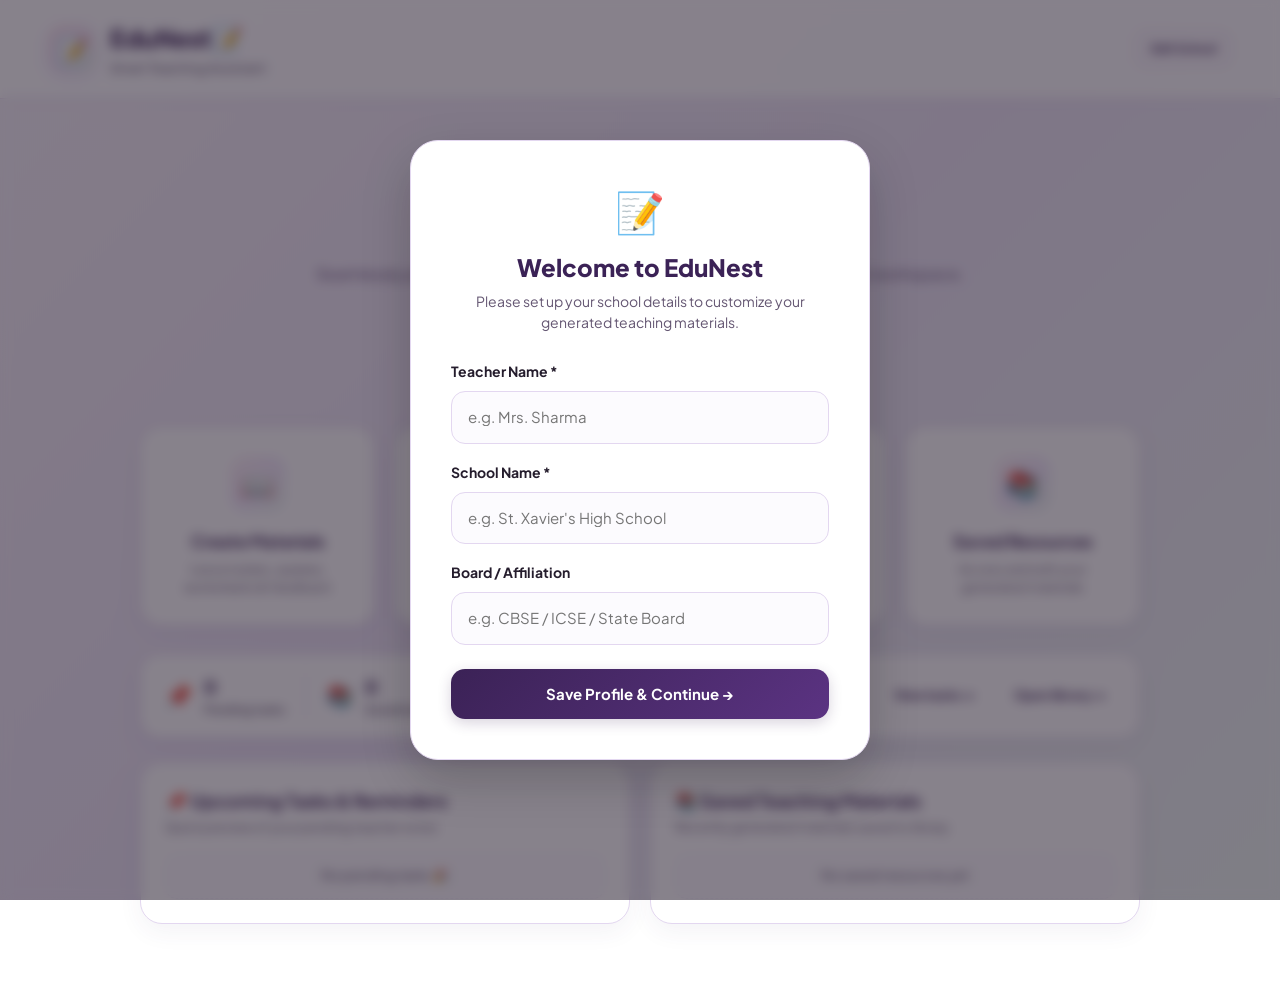
<file: index.html>
<!DOCTYPE html>
<html lang="en">
<head>
<meta charset="UTF-8">
<meta name="viewport" content="width=device-width, initial-scale=1.0">
<title>EduNest📝 — Smart Teaching Assistant</title>
<!-- Aesthetic Font import: Plus Jakarta Sans -->
<link rel="preconnect" href="https://fonts.googleapis.com">
<link rel="preconnect" href="https://fonts.gstatic.com" crossorigin>
<link href="https://fonts.googleapis.com/css2?family=Plus+Jakarta+Sans:wght@400;500;600;700;800&display=swap" rel="stylesheet">

<style>
*{box-sizing:border-box;margin:0;padding:0}
:root {
  --bg-gradient: linear-gradient(135deg, #f8f3fa 0%, #ede5f7 50%, #eef6f2 100%);
  --primary: #3b2256;
  --primary-hover: #2a1640;
  --accent-purple: #8A2BE2;
  --accent-pink: #e85382;
  --accent-green: #278551;
  --text-main: #251d2d;
  --text-muted: #645672;
  --card-bg: #ffffff;
  --border-color: #e3d7f0;
  --card-shadow: 0 8px 24px rgba(74, 46, 104, 0.06);
}

body {
  font-family: 'Plus Jakarta Sans', -apple-system, BlinkMacSystemFont, "Segoe UI", Roboto, Arial, sans-serif;
  background: var(--bg-gradient);
  background-attachment: fixed;
  color: var(--text-main);
  min-height: 100vh;
  font-size: 16px;
  line-height: 1.5;
}

button, input, select, textarea { font: inherit; }
button { cursor: pointer; }

header {
  background: rgba(255, 255, 255, 0.88);
  backdrop-filter: blur(12px);
  border-bottom: 1px solid var(--border-color);
  padding: 20px 48px;
  display: flex;
  align-items: center;
  justify-content: space-between;
  box-shadow: 0 2px 12px rgba(59, 34, 86, 0.03);
}

.brand { display: flex; align-items: center; gap: 14px; }
.brand-icon {
  width: 48px;
  height: 48px;
  border-radius: 16px;
  background: linear-gradient(135deg, #fce4ec, #f3e5f5, #e8f5e9);
  display: flex;
  align-items: center;
  justify-content: center;
  font-size: 26px;
  box-shadow: 0 4px 12px rgba(138, 43, 226, 0.12);
}
.brand-name { 
  font-size: 25px; 
  font-weight: 800; 
  color: var(--primary); 
  letter-spacing: -0.5px;
  display: flex;
  align-items: center;
  gap: 6px;
}
.brand-subtitle { font-size: 13px; color: var(--text-muted); margin-top: 1px; font-weight: 500; }

main { width: min(1120px, calc(100% - 48px)); margin: 0 auto; padding: 48px 0 80px; }

#dashboard { display: block; }
.hero { text-align: center; max-width: 780px; margin: 0 auto 40px; }
.hero h1 { font-size: clamp(36px, 5.5vw, 52px); line-height: 1.15; color: var(--primary); margin-bottom: 14px; font-weight: 800; letter-spacing: -1.2px; }
.hero .subtitle { font-size: 21px; color: var(--text-muted); margin-bottom: 10px; font-weight: 600; }
.hero .tagline { font-size: 16px; color: #766388; font-weight: 500; }
.greeting { text-align: center; margin-bottom: 32px; }
.greeting h2 { font-size: 26px; color: var(--primary); font-weight: 750; }
.greeting p { margin-top: 6px; color: var(--text-muted); font-size: 15px; }

/* Tools & Dashboard Cards */
.tools-grid { display: grid; grid-template-columns: repeat(4, 1fr); gap: 20px; }
.tool-card {
  border: 1px solid var(--border-color);
  background: var(--card-bg);
  border-radius: 22px;
  padding: 28px 20px;
  min-height: 175px;
  display: flex;
  flex-direction: column;
  align-items: center;
  justify-content: center;
  text-align: center;
  transition: all .25s ease;
  box-shadow: var(--card-shadow);
}
.tool-card:hover {
  transform: translateY(-4px);
  border-color: #cbb2df;
  box-shadow: 0 14px 30px rgba(74, 46, 104, 0.1);
}
.tool-icon {
  width: 58px;
  height: 58px;
  border-radius: 18px;
  background: linear-gradient(135deg, #fdf0f5, #f3e9fc, #edf7f2);
  display: flex;
  align-items: center;
  justify-content: center;
  font-size: 28px;
  margin-bottom: 16px;
  box-shadow: inset 0 0 0 1px rgba(255,255,255,0.8);
}
.tool-card h3 { font-size: 17px; color: var(--primary); font-weight: 700; }
.tool-card p { color: var(--text-muted); font-size: 13px; margin-top: 6px; line-height: 1.4; }

/* Visible Dashboard Overview Panels */
.dashboard-grid { display: grid; grid-template-columns: repeat(4, 1fr); gap: 20px; max-width: 1000px; margin: 0 auto; }
.dashboard-glance {
  max-width: 1000px;
  margin: 28px auto 0;
  background: var(--card-bg);
  border: 1px solid var(--border-color);
  border-radius: 20px;
  padding: 18px 24px;
  display: flex;
  align-items: center;
  gap: 20px;
  box-shadow: var(--card-shadow);
}
.glance-item { display: flex; align-items: center; gap: 12px; padding-right: 20px; border-right: 1px solid var(--border-color); }
.glance-item > span { font-size: 22px; }
.glance-item strong { display: block; font-size: 18px; color: var(--primary); font-weight: 800; }
.glance-item small { display: block; color: var(--text-muted); font-size: 12px; font-weight: 600; margin-top: 1px; }
.glance-link { border: 0; background: transparent; color: var(--primary); font-size: 13px; font-weight: 700; padding: 8px 10px; margin-left: auto; transition: opacity 0.2s; }
.glance-link:hover { opacity: 0.8; }
.glance-link + .glance-link { margin-left: 0; }

.dashboard-panels { display: grid; grid-template-columns: 1fr 1fr; gap: 20px; margin-top: 24px; max-width: 1000px; margin-left: auto; margin-right: auto; }
.dashboard-panel { background: var(--card-bg); border: 1px solid var(--border-color); border-radius: 22px; padding: 24px; box-shadow: var(--card-shadow); }
.dashboard-panel h3 { font-size: 18px; color: var(--primary); font-weight: 700; display: flex; align-items: center; gap: 8px; }
.dashboard-panel p { font-size: 13px; color: var(--text-muted); margin-top: 4px; }
.dashboard-task-list { margin-top: 16px; display: grid; gap: 10px; }
.dashboard-task { display: flex; align-items: center; gap: 12px; padding: 12px 14px; background: #faf7fc; border: 1px solid #f0e6f8; border-radius: 12px; color: var(--text-main); font-size: 13px; font-weight: 500; }
.dashboard-task .dot { width: 8px; height: 8px; border-radius: 50%; background: var(--accent-pink); flex-shrink: 0; }
.dashboard-task.empty { justify-content: center; color: var(--text-muted); background: #fcfbfe; border-style: dashed; }

.section { display: none; }
.section.active { display: block; }
.section-header { display: flex; align-items: center; gap: 18px; margin-bottom: 32px; }
.back-button { border: 1px solid var(--border-color); background: #fff; color: var(--text-muted); padding: 10px 18px; border-radius: 12px; font-weight: 600; font-size: 14px; transition: .2s; }
.back-button:hover { background: #f6edf9; color: var(--primary); }
.section-title h2 { color: var(--primary); font-size: 30px; font-weight: 800; }
.section-title p { color: var(--text-muted); font-size: 15px; margin-top: 4px; }

/* Forms & UI Cards */
.form-card, .result-card, .placeholder-card {
  background: var(--card-bg);
  border: 1px solid var(--border-color);
  border-radius: 24px;
  box-shadow: var(--card-shadow);
}
.form-card { padding: 36px; max-width: 900px; margin: 0 auto; }
.form-grid { display: grid; grid-template-columns: repeat(2, 1fr); gap: 24px; }
.form-group { display: flex; flex-direction: column; }
.form-group.full-width { grid-column: 1/-1; }
label { font-size: 14px; font-weight: 700; color: var(--text-main); margin-bottom: 9px; }
input, select, textarea {
  width: 100%;
  border: 1px solid var(--border-color);
  border-radius: 14px;
  padding: 14px 16px;
  background: #fcfbfe;
  color: var(--text-main);
  font-size: 15px;
  outline: none;
  transition: .2s;
}
textarea { min-height: 140px; resize: vertical; }
input:focus, select:focus, textarea:focus {
  border-color: var(--accent-purple);
  box-shadow: 0 0 0 3px rgba(138, 43, 226, 0.14);
  background: #fff;
}
.submit-row { margin-top: 32px; display: flex; justify-content: flex-end; }
.primary-button {
  border: none;
  border-radius: 14px;
  background: linear-gradient(135deg, var(--primary), #5b3382);
  color: #fff;
  padding: 14px 26px;
  font-size: 15px;
  font-weight: 700;
  transition: .2s;
  box-shadow: 0 4px 14px rgba(59, 34, 86, 0.2);
}
.primary-button:hover { background: linear-gradient(135deg, var(--primary-hover), #472667); transform: translateY(-1px); }
.primary-button:disabled { opacity: .65; cursor: not-allowed; transform: none; }
.secondary-button { border: 1px solid var(--border-color); background: #fff; color: var(--text-muted); padding: 12px 20px; border-radius: 12px; font-weight: 650; font-size: 14px; }
.secondary-button:hover { background: #f8f4fb; }

/* Loading & Results */
.loading { display: none; text-align: center; padding: 50px 20px; }
.loading.active { display: block; }
.spinner {
  width: 46px;
  height: 46px;
  border: 4px solid #f0e6f5;
  border-top-color: var(--accent-purple);
  border-radius: 50%;
  animation: spin .8s linear infinite;
  margin: 0 auto 18px;
}
@keyframes spin { to { transform: rotate(360deg); } }
.loading p { color: var(--text-muted); font-size: 15px; font-weight: 500; }

.result-container { display: none; max-width: 900px; margin: 32px auto 0; }
.result-container.active { display: block; }
.result-card { overflow: hidden; }
.result-header { padding: 22px 28px; border-bottom: 1px solid var(--border-color); display: flex; align-items: center; justify-content: space-between; gap: 15px; background: #faf7fc; }
.result-header h3 { font-size: 19px; color: var(--primary); font-weight: 800; }
.saved-message { display: none; font-size: 14px; color: var(--accent-green); font-weight: 700; }
.saved-message.show { display: inline; }
.result-content { padding: 32px; line-height: 1.75; color: var(--text-main); font-size: 15px; }
.result-content h1, .result-content h2, .result-content h3 { color: var(--primary); margin-top: 26px; margin-bottom: 12px; font-weight: 800; }
.result-content h1:first-child, .result-content h2:first-child, .result-content h3:first-child { margin-top: 0; }
.result-content h2 { font-size: 23px; }
.result-content h3 { font-size: 19px; }
.result-content p { margin-bottom: 14px; }
.result-content ul, .result-content ol { margin: 10px 0 20px 26px; }
.result-content li { margin-bottom: 7px; }
.result-content strong { color: var(--primary); }
.result-content blockquote { border-left: 4px solid #d1b3e0; padding-left: 18px; color: var(--text-muted); margin: 18px 0; font-style: italic; }
.result-actions { padding: 20px 28px; border-top: 1px solid var(--border-color); display: flex; justify-content: flex-end; gap: 12px; background: #faf7fc; }
.save-button { border: none; background: #f1e6fa; color: var(--primary); padding: 12px 22px; border-radius: 12px; font-weight: 700; font-size: 14px; }
.save-button:hover { background: #e3d2f5; }

.error-message { display: none; max-width: 900px; margin: 25px auto; padding: 16px 20px; background: #fff0f3; border: 1px solid #f8c2cb; border-radius: 14px; color: #b82e4f; font-size: 15px; }
.error-message.show { display: block; }

/* Student Table & Risk Analysis */
.students-card { max-width: 1000px; margin: 0 auto; background: var(--card-bg); border: 1px solid var(--border-color); border-radius: 24px; box-shadow: var(--card-shadow); overflow: hidden; }
.students-card-header { padding: 24px 28px; border-bottom: 1px solid var(--border-color); background: #faf7fc; }
.students-card-header h3 { color: var(--primary); font-size: 20px; font-weight: 800; }
.students-card-header p { color: var(--text-muted); font-size: 14px; margin-top: 4px; }
.student-row { padding: 20px 28px; border-bottom: 1px solid #f3edf8; display: flex; align-items: center; justify-content: space-between; gap: 20px; }
.student-row:last-child { border-bottom: none; }
.student-name { font-size: 17px; font-weight: 750; color: var(--primary); display: flex; align-items: center; gap: 10px; flex-wrap: wrap; }
.student-meta { font-size: 13px; color: var(--text-muted); margin-top: 4px; }
.student-actions { display: flex; align-items: center; gap: 12px; flex-shrink: 0; }
.risk-button { border: none; background: #f3eef8; color: var(--primary); padding: 10px 16px; border-radius: 99px; font-size: 14px; font-weight: 700; }
.risk-badge { display: none; padding: 6px 12px; border-radius: 999px; font-size: 13px; font-weight: 700; }
.risk-badge.show { display: inline-flex; }
.risk-badge.at-risk { background: #ffebee; color: #c62828; }
.risk-badge.not-risk { background: #e8f5e9; color: #2e7d32; }

/* Saved Resources & Library */
.saved-library { max-width: 1000px; margin: 0 auto; }
.library-toolbar { display: flex; gap: 14px; align-items: center; justify-content: space-between; flex-wrap: wrap; margin-bottom: 22px; }
.library-search { max-width: 340px; }
.library-list { display: grid; gap: 16px; }
.library-card { background: var(--card-bg); border: 1px solid var(--border-color); border-radius: 20px; padding: 20px 24px; box-shadow: var(--card-shadow); }
.library-card-top { display: flex; justify-content: space-between; align-items: flex-start; gap: 14px; }
.library-title { font-weight: 800; color: var(--primary); font-size: 17px; }
.library-type { font-size: 12px; font-weight: 700; padding: 6px 12px; border-radius: 999px; background: #f3eef8; color: var(--primary); white-space: nowrap; }
.library-meta { font-size: 13px; color: var(--text-muted); margin-top: 6px; }
.library-preview { margin-top: 12px; color: var(--text-main); font-size: 14px; line-height: 1.6; white-space: pre-wrap; display: -webkit-box; line-clamp: 3; -webkit-line-clamp: 3; -webkit-box-orient: vertical; overflow: hidden; }
.library-actions { display: flex; gap: 10px; flex-wrap: wrap; margin-top: 16px; }
.library-empty { background: var(--card-bg); border: 1px dashed var(--border-color); border-radius: 20px; padding: 42px 24px; text-align: center; color: var(--text-muted); font-size: 15px; }

/* Teacher Notes */
.notes-toolbar { max-width: 1000px; margin: 0 auto 22px; display: flex; align-items: center; justify-content: space-between; gap: 14px; flex-wrap: wrap; }
.notes-summary { display: flex; gap: 12px; flex-wrap: wrap; }
.note-stat { background: var(--card-bg); border: 1px solid var(--border-color); border-radius: 14px; padding: 10px 16px; color: var(--text-muted); font-size: 13px; font-weight: 600; }
.note-stat strong { color: var(--primary); font-size: 17px; font-weight: 800; margin-right: 5px; }
.notes-search { max-width: 300px; }
.notes-list { max-width: 1000px; margin: 0 auto; display: grid; gap: 14px; }
.note-card { background: var(--card-bg); border: 1px solid var(--border-color); border-radius: 18px; padding: 20px 24px; box-shadow: var(--card-shadow); }
.note-card-top { display: flex; align-items: flex-start; justify-content: space-between; gap: 15px; }
.note-card-title { font-size: 17px; font-weight: 750; color: var(--primary); }
.note-type { display: inline-flex; align-items: center; border-radius: 999px; padding: 5px 12px; font-size: 12px; font-weight: 700; background: #f3eef8; color: var(--primary); }

/* Modal & School Setup */
.modal-overlay { position: fixed; inset: 0; background: rgba(37, 29, 45, 0.55); backdrop-filter: blur(6px); z-index: 1000; display: flex; align-items: center; justify-content: center; padding: 20px; }
.modal-card { background: #fff; border-radius: 28px; padding: 40px; width: 100%; max-width: 460px; box-shadow: 0 20px 50px rgba(0,0,0,0.2); border: 1px solid var(--border-color); }
.modal-header { text-align: center; margin-bottom: 28px; }
.modal-header .icon { font-size: 40px; margin-bottom: 8px; }
.modal-header h2 { font-size: 24px; color: var(--primary); font-weight: 800; }
.modal-header p { font-size: 14px; color: var(--text-muted); margin-top: 6px; }
.user-badge { display: flex; align-items: center; gap: 14px; text-align: right; }
.user-badge-school { font-size: 14px; font-weight: 800; color: var(--primary); }
.user-badge-teacher { font-size: 12px; color: var(--text-muted); font-weight: 600; }
.edit-details-btn { border: 1px solid var(--border-color); background: #faf7fc; color: var(--primary); font-size: 12px; font-weight: 700; padding: 8px 14px; border-radius: 10px; transition: .2s; }
.edit-details-btn:hover { background: #f1e6fa; }

/* Printable School Header */
.printable-school-header { display: none; text-align: center; padding-bottom: 20px; margin-bottom: 24px; border-bottom: 2px solid var(--primary); }
.printable-school-header h1 { font-size: 26px; text-transform: uppercase; color: var(--primary); font-weight: 800; letter-spacing: 1px; }
.printable-school-header p { font-size: 13px; text-transform: uppercase; color: var(--text-muted); font-weight: 600; margin-top: 3px; }
.printable-school-header .paper-type-title { font-size: 17px; font-weight: 700; color: var(--text-main); margin-top: 12px; text-decoration: underline; }

.create-grid { display: grid; grid-template-columns: repeat(3, 1fr); gap: 20px; max-width: 1000px; margin: 0 auto; }
.create-card { min-height: 180px; }

@media print {
  body * { visibility: hidden; }
  .result-container.active, .result-container.active * { visibility: visible; }
  .result-container.active { position: absolute; left: 0; top: 0; width: 100%; max-width: none; margin: 0; padding: 0; }
  .result-actions, .edit-note, .result-header, .edit-button, .save-button { display: none!important; }
  .printable-school-header { display: block!important; }
}

@media(max-width:900px){
  .tools-grid, .dashboard-grid { grid-template-columns: repeat(2, 1fr); }
  .create-grid { grid-template-columns: repeat(2, 1fr); }
  .dashboard-panels { grid-template-columns: 1fr; }
}
@media(max-width:600px){
  header { padding: 16px 20px; }
  main { width: min(100% - 30px, 1100px); padding-top: 32px; }
  .tools-grid, .dashboard-grid { grid-template-columns: 1fr; }
  .create-grid { grid-template-columns: 1fr; }
  .form-grid { grid-template-columns: 1fr; }
  .form-card { padding: 24px; }
  .dashboard-glance { display: grid; grid-template-columns: 1fr 1fr; gap: 12px; }
  .glance-item { border-right: 0; padding-right: 0; }
  .glance-link { margin-left: 0; text-align: left; padding-left: 0; }
}
.result-toolbar { display:flex; flex-wrap:wrap; gap:10px; padding:16px 20px; border-bottom:1px solid var(--border-color); background:#faf7fc; }
.edit-container { padding:16px 20px; border-bottom:1px solid var(--border-color); }
.edit-container textarea { width:100%; min-height:260px; border:1px solid var(--border-color); border-radius:12px; padding:14px; font-family:monospace; resize:vertical; }
.edit-actions { display:flex; justify-content:flex-end; gap:10px; margin-top:10px; }
.student-upload-row { display:flex; align-items:center; gap:12px; flex-wrap:wrap; margin:16px 0 8px; }
.file-button { display:inline-flex; align-items:center; gap:8px; }
.muted-message { color:var(--text-muted); font-size:13px; margin:8px 0 14px; }
.clickable-resource { cursor:pointer; transition:.2s; }.clickable-resource:hover { border-color:#cbb2df; box-shadow:0 10px 24px rgba(74,46,104,.12); }
.dashboard-resource-preview { width:100%; border:1px solid var(--border-color); border-radius:12px; background:#fff; color:var(--primary); padding:11px 13px; margin:6px 0; text-align:left; cursor:pointer; }.dashboard-resource-preview strong,.dashboard-resource-preview small{display:block}.dashboard-resource-preview small{color:var(--text-muted);font-size:11px;margin-top:3px}
.resource-modal-heading { padding-right:30px; border-bottom:1px solid var(--border-color); padding-bottom:16px; margin-bottom:10px; }.resource-modal-heading h2{color:var(--primary);margin:6px 0}.resource-modal-heading p{color:var(--text-muted);font-size:13px}.resource-type{color:var(--accent-green);font-size:11px;font-weight:800;text-transform:uppercase;letter-spacing:.08em}.resource-modal-content{max-height:60vh;overflow:auto;padding:12px 0}
.close-button { position:absolute; top:12px; right:16px; border:0; background:transparent; color:var(--text-muted); font-size:28px; line-height:1; cursor:pointer; }
@media print { body * { visibility:hidden; } #printable-resource, #printable-resource * { visibility:visible; } #printable-resource { position:absolute; inset:0; padding:36px; background:#fff; color:#251d2d; } }
</style>
</head>
<body>

<!-- Login / School Setup Modal -->
<div id="loginModal" class="modal-overlay" style="display:none;">
  <div class="modal-card">
    <div class="modal-header">
      <div class="icon">📝</div>
      <h2>Welcome to EduNest</h2>
      <p>Please set up your school details to customize your generated teaching materials.</p>
    </div>
    <form id="loginForm">
      <div class="form-group" style="margin-bottom:18px">
        <label for="inputTeacherName">Teacher Name *</label>
        <input id="inputTeacherName" type="text" placeholder="e.g. Mrs. Sharma" required>
      </div>
      <div class="form-group" style="margin-bottom:18px">
        <label for="inputSchoolName">School Name *</label>
        <input id="inputSchoolName" type="text" placeholder="e.g. St. Xavier's High School" required>
      </div>
      <div class="form-group" style="margin-bottom:24px">
        <label for="inputSchoolBoard">Board / Affiliation</label>
        <input id="inputSchoolBoard" type="text" placeholder="e.g. CBSE / ICSE / State Board">
      </div>
      <button type="submit" class="primary-button" style="width:100%;padding:14px">Save Profile &amp; Continue →</button>
    </form>
  </div>
</div>

<div class="app">
<header>
  <div class="brand">
    <div class="brand-icon">📝</div>
    <div>
      <div class="brand-name">EduNest📝</div>
      <div class="brand-subtitle">Smart Teaching Assistant</div>
    </div>
  </div>
  <div class="user-badge">
    <div class="user-badge-info">
      <span id="badgeSchoolName" class="user-badge-school"></span>
      <span id="badgeTeacherName" class="user-badge-teacher"></span>
    </div>
    <button class="edit-details-btn" onclick="openLoginModal()">Edit School</button>
  </div>
</header>

<main>
<section id="dashboard">
  <div class="hero">
    <h1>EduNest📝</h1>
    <p class="subtitle">Smart Teaching Partner</p>
    <p class="tagline">Seamlessly plan, test, and track your classroom workflow in one beautiful workspace.</p>
  </div>
  <div class="greeting">
    <h2 id="greetingHeader">Good morning, Teacher! </h2>
    <p>Select a workspace module or tool to begin.</p>
  </div>

  <div class="dashboard-grid">
    <button class="tool-card" onclick="showSection('create-materials')"><div class="tool-icon">📖</div><h3>Create Materials</h3><p>Lesson plans, quizzes, worksheets & feedback</p></button>
    <button class="tool-card" onclick="showSection('analyze')"><div class="tool-icon">📊</div><h3>Analyze Students</h3><p>Identify learning trends and academic risk</p></button>
    <button class="tool-card" onclick="showSection('teacher-notes')"><div class="tool-icon">📌</div><h3>Teacher Notes</h3><p>Manage to-dos, tasks, and schedule notes</p></button>
    <button class="tool-card" onclick="showSection('saved-resources')"><div class="tool-icon">📚</div><h3>Saved Resources</h3><p>Access and edit your generated materials</p></button>
  </div>

  <div class="dashboard-glance">
    <div class="glance-item"><span>📌</span><div><strong id="dashboardPendingCount">0</strong><small>Pending tasks</small></div></div>
    <div class="glance-item"><span>📚</span><div><strong id="dashboardSavedCount">0</strong><small>Saved resources</small></div></div>
    <button class="glance-link" onclick="showSection('teacher-notes')">View tasks →</button>
    <button class="glance-link" onclick="showSection('saved-resources')">Open library →</button>
  </div>

  <!-- Visible Dashboards Overview -->
  <div class="dashboard-panels">
    <div class="dashboard-panel">
      <h3>📌 Upcoming Tasks &amp; Reminders</h3>
      <p>Quick preview of your pending teacher notes</p>
      <div id="dashboardTasks" class="dashboard-task-list"></div>
    </div>
    <div class="dashboard-panel">
      <h3>📚 Saved Teaching Materials</h3>
      <p>Recently generated materials saved to library</p>
      <div id="dashboardSavedResources" class="dashboard-task-list"></div>
    </div>
  </div>
</section>

<section id="create-materials" class="section">
  <div class="section-header">
    <button class="back-button" onclick="backToDashboard()">← Back</button>
    <div class="section-title"><h2>📖 Create Materials</h2><p>Choose a teaching resource to generate with EduNest📝.</p></div>
  </div>
  <div class="create-grid">
    <button class="tool-card create-card" onclick="showSection('lesson-plan')"><div class="tool-icon">📝</div><h3>Lesson Plan</h3><p>Build a structured classroom lesson</p></button>
    <button class="tool-card create-card" onclick="showSection('quiz')"><div class="tool-icon">❓</div><h3>Quiz</h3><p>Create questions & answer keys</p></button>
    <button class="tool-card create-card" onclick="showSection('worksheet')"><div class="tool-icon">📄</div><h3>Worksheet</h3><p>Generate student practice material</p></button>
    <button class="tool-card create-card" onclick="showSection('question-paper')"><div class="tool-icon">🧾</div><h3>Question Paper</h3><p>Create structured assessment papers</p></button>
    <button class="tool-card create-card" onclick="showSection('feedback')"><div class="tool-icon">💬</div><h3>Student Feedback</h3><p>Draft constructive academic feedback</p></button>
  </div>
</section>

<section id="lesson-plan" class="section generate-section">
  <div class="section-header"><button class="back-button" onclick="backToDashboard()">← Back</button><div class="section-title"><h2>📝 Create Lesson Plan</h2><p>Generate a structured, classroom-ready lesson plan.</p></div></div>
  <div class="form-card"><form id="lessonPlanForm">
    <div class="form-grid">
      <div class="form-group"><label for="class">Class</label><input id="class" type="text" placeholder="e.g. 8" required></div>
      <div class="form-group"><label for="subject">Subject</label><input id="subject" type="text" placeholder="e.g. Science" required></div>
      <div class="form-group full-width"><label for="topic">Topic</label><input id="topic" type="text" placeholder="e.g. Photosynthesis" required></div>
      <div class="form-group"><label for="duration">Duration (minutes)</label><input id="duration" type="number" min="1" placeholder="e.g. 45" required></div>
      <div class="form-group"><label for="level">Student Level</label><select id="level" required><option value="">Select student level</option><option>Beginner</option><option>Intermediate</option><option>Advanced</option></select></div>
    </div>
    <div class="submit-row"><button id="generateButton" type="submit" class="primary-button">✨ Generate Lesson Plan</button></div>
  </form></div>
  <div id="lessonLoading" class="loading"><div class="spinner"></div><p>Creating your lesson plan...</p></div>
  <div id="lessonError" class="error-message"></div>
  <div id="lessonResult" class="result-container"><div class="result-card"><div class="result-header"><h3>Generated Lesson Plan</h3><span id="savedMessage" class="saved-message">✓ Saved to Library</span></div><div class="result-toolbar"><button class="secondary-button" onclick="toggleEditMode('lesson-plan')">✏️ Edit</button><button class="secondary-button" onclick="downloadAsPDF('lessonResultContent','Lesson Plan')">📄 Save as PDF</button><button class="primary-button" onclick="saveGeneratedResource('lesson-plan')">💾 Save Resource</button></div><div id="lessonResultContent" class="result-content"></div><div id="lesson-plan-edit-container" class="edit-container" style="display:none"><textarea id="lesson-plan-edit-textarea"></textarea><div class="edit-actions"><button class="secondary-button" onclick="toggleEditMode('lesson-plan')">Cancel</button><button class="primary-button" onclick="saveEdits('lesson-plan')">Apply Changes</button></div></div></div></div>
</section>

<section id="quiz" class="section generate-section">
  <div class="section-header"><button class="back-button" onclick="backToDashboard()">← Back</button><div class="section-title"><h2>❓ Generate Quiz</h2><p>Create a quiz assessment.</p></div></div>
  <div class="form-card"><form id="quizForm"><div class="form-grid"><div class="form-group"><label>Class</label><input id="quizClass" required placeholder="e.g. 8"></div><div class="form-group"><label>Subject</label><input id="quizSubject" required placeholder="e.g. Science"></div><div class="form-group full-width"><label>Topic</label><input id="quizTopic" required placeholder="e.g. Photosynthesis"></div><div class="form-group"><label>Number of Questions</label><input id="quizCount" type="number" min="1" value="10" required></div><div class="form-group"><label>Difficulty</label><select id="quizDifficulty"><option>Easy</option><option selected>Medium</option><option>Hard</option></select></div></div><div class="submit-row"><button class="primary-button" type="submit">✨ Generate Quiz</button></div></form></div>
  <div id="quizLoading" class="loading"><div class="spinner"></div><p>Generating your quiz...</p></div><div id="quizError" class="error-message"></div><div id="quizResult" class="result-container"><div class="result-card"><div class="result-header"><h3>Generated Quiz</h3></div><div class="result-toolbar"><button class="secondary-button" onclick="toggleEditMode('quiz')">✏️ Edit</button><button class="secondary-button" onclick="downloadAsPDF('quizResultContent','Quiz')">📄 Save as PDF</button><button class="primary-button" onclick="saveGeneratedResource('quiz')">💾 Save Resource</button></div><div id="quizResultContent" class="result-content"></div><div id="quiz-edit-container" class="edit-container" style="display:none"><textarea id="quiz-edit-textarea"></textarea><div class="edit-actions"><button class="secondary-button" onclick="toggleEditMode('quiz')">Cancel</button><button class="primary-button" onclick="saveEdits('quiz')">Apply Changes</button></div></div></div></div>
</section>

<section id="worksheet" class="section generate-section">
  <div class="section-header"><button class="back-button" onclick="backToDashboard()">← Back</button><div class="section-title"><h2>📄 Create Worksheet</h2><p>Generate a student practice worksheet.</p></div></div>
  <div class="form-card"><form id="worksheetForm"><div class="form-grid"><div class="form-group"><label>Class</label><input id="worksheetClass" required placeholder="e.g. 8"></div><div class="form-group"><label>Subject</label><input id="worksheetSubject" required placeholder="e.g. Mathematics"></div><div class="form-group full-width"><label>Topic</label><input id="worksheetTopic" required placeholder="e.g. Linear Equations"></div><div class="form-group"><label>Number of Questions</label><input id="worksheetCount" type="number" min="1" value="15" required></div><div class="form-group"><label>Difficulty</label><select id="worksheetDifficulty"><option>Easy</option><option selected>Medium</option><option>Hard</option></select></div></div><div class="submit-row"><button class="primary-button" type="submit">✨ Generate Worksheet</button></div></form></div>
  <div id="worksheetLoading" class="loading"><div class="spinner"></div><p>Generating your worksheet...</p></div><div id="worksheetError" class="error-message"></div><div id="worksheetResult" class="result-container"><div class="result-card"><div class="result-header"><h3>Generated Worksheet</h3></div><div class="result-toolbar"><button class="secondary-button" onclick="toggleEditMode('worksheet')">✏️ Edit</button><button class="secondary-button" onclick="downloadAsPDF('worksheetResultContent','Worksheet')">📄 Save as PDF</button><button class="primary-button" onclick="saveGeneratedResource('worksheet')">💾 Save Resource</button></div><div id="worksheetResultContent" class="result-content"></div><div id="worksheet-edit-container" class="edit-container" style="display:none"><textarea id="worksheet-edit-textarea"></textarea><div class="edit-actions"><button class="secondary-button" onclick="toggleEditMode('worksheet')">Cancel</button><button class="primary-button" onclick="saveEdits('worksheet')">Apply Changes</button></div></div></div></div>
</section>

<section id="question-paper" class="section generate-section">
  <div class="section-header"><button class="back-button" onclick="backToDashboard()">← Back</button><div class="section-title"><h2>🧾 Generate Question Paper</h2><p>Create a full examination paper.</p></div></div>
  <div class="form-card"><form id="questionPaperForm"><div class="form-grid"><div class="form-group"><label>Class</label><input id="paperClass" required placeholder="e.g. 10"></div><div class="form-group"><label>Subject</label><input id="paperSubject" required placeholder="e.g. Science"></div><div class="form-group full-width"><label>Topics / Chapters</label><textarea id="paperTopics" required placeholder="e.g. Chemical Reactions, Acids and Bases"></textarea></div><div class="form-group"><label>Total Marks</label><input id="paperMarks" type="number" min="1" value="50" required></div><div class="form-group"><label>Difficulty</label><select id="paperDifficulty"><option>Easy</option><option selected>Medium</option><option>Hard</option></select></div></div><div class="submit-row"><button class="primary-button" type="submit">✨ Generate Question Paper</button></div></form></div>
  <div id="paperLoading" class="loading"><div class="spinner"></div><p>Generating question paper...</p></div><div id="paperError" class="error-message"></div><div id="paperResult" class="result-container"><div class="result-card"><div class="result-header"><h3>Generated Question Paper</h3></div><div class="result-toolbar"><button class="secondary-button" onclick="toggleEditMode('question-paper')">✏️ Edit</button><button class="secondary-button" onclick="downloadAsPDF('paperResultContent','Question Paper')">📄 Save as PDF</button><button class="primary-button" onclick="saveGeneratedResource('question-paper')">💾 Save Resource</button></div><div id="paperResultContent" class="result-content"></div><div id="question-paper-edit-container" class="edit-container" style="display:none"><textarea id="question-paper-edit-textarea"></textarea><div class="edit-actions"><button class="secondary-button" onclick="toggleEditMode('question-paper')">Cancel</button><button class="primary-button" onclick="saveEdits('question-paper')">Apply Changes</button></div></div></div></div>
</section>

<section id="feedback" class="section generate-section">
  <div class="section-header"><button class="back-button" onclick="backToDashboard()">← Back</button><div class="section-title"><h2>💬 Generate Feedback</h2><p>Draft helpful student feedback notes.</p></div></div>
  <div class="form-card"><form id="feedbackForm"><div class="form-grid"><div class="form-group"><label>Student Name</label><input id="feedbackName" required placeholder="e.g. Aisha"></div><div class="form-group"><label>Subject</label><input id="feedbackSubject" required placeholder="e.g. Mathematics"></div><div class="form-group full-width"><label>Performance / Teacher Notes</label><textarea id="feedbackNotes" required placeholder="Describe student performance, strengths, and areas to improve."></textarea></div></div><div class="submit-row"><button class="primary-button" type="submit">✨ Generate Feedback</button></div></form></div>
  <div id="feedbackLoading" class="loading"><div class="spinner"></div><p>Generating feedback...</p></div><div id="feedbackError" class="error-message"></div><div id="feedbackResult" class="result-container"><div class="result-card"><div class="result-header"><h3>Generated Feedback</h3></div><div class="result-toolbar"><button class="secondary-button" onclick="toggleEditMode('feedback')">✏️ Edit</button><button class="secondary-button" onclick="downloadAsPDF('feedbackResultContent','Student Feedback')">📄 Save as PDF</button><button class="primary-button" onclick="saveGeneratedResource('feedback')">💾 Save Resource</button></div><div id="feedbackResultContent" class="result-content"></div><div id="feedback-edit-container" class="edit-container" style="display:none"><textarea id="feedback-edit-textarea"></textarea><div class="edit-actions"><button class="secondary-button" onclick="toggleEditMode('feedback')">Cancel</button><button class="primary-button" onclick="saveEdits('feedback')">Apply Changes</button></div></div></div></div>
</section>

<section id="analyze" class="section">
  <div class="section-header"><button class="back-button" onclick="backToDashboard()">← Back</button><div class="section-title"><h2>📊 Student Analytics</h2><p>Analyze student data and predict risk factors.</p><p id="studentListCounter" class="muted-message">Showing 0 of 0 students</p></div></div>
  <div class="student-upload-row"><label class="secondary-button file-button">📄 Upload CSV<input id="studentCsvInput" type="file" accept=".csv,text/csv" hidden></label><button class="primary-button" onclick="toggleStudentSection('create-student-form')">＋ Add Student</button></div>
  <p id="studentCsvStatus" class="muted-message">CSV columns: name, studytime, failures, absences, G1, G2, G3.</p>
  <div id="create-student-form" class="form-card" style="display:none; margin-bottom:24px; padding:24px;"><form id="add-student-form"><div class="form-grid"><div class="form-group"><label>Student Name</label><input id="new-name" required></div><div class="form-group"><label>Study Time</label><input id="new-studytime" type="number" required></div><div class="form-group"><label>Failures</label><input id="new-failures" type="number" required></div><div class="form-group"><label>Absences</label><input id="new-absences" type="number" required></div><div class="form-group"><label>G1</label><input id="new-g1" type="number" required></div><div class="form-group"><label>G2</label><input id="new-g2" type="number" required></div><div class="form-group"><label>G3</label><input id="new-g3" type="number" required></div></div><div class="submit-row"><button class="primary-button" type="submit">Save Student</button></div></form></div>
  <div class="students-card">
    <div class="students-card-header"><h3>Student Risk Prediction ML</h3><p>Click "Predict Risk" to trigger prediction model.</p></div>
    <div id="student-list">
    <div class="student-row" data-student='{"name":"Aarav","studytime":2,"failures":0,"absences":4,"G1":12,"G2":13,"G3":13}'><div class="student-info"><div class="student-name">Aarav <span class="risk-badge" id="risk-aarav"></span></div><div class="student-meta">Class 10 · Study time: 2 · Failures: 0 · Absences: 4 · Grades: 12 / 13 / 13</div></div><div class="student-actions"><button class="risk-button" onclick="predictRisk(this)">Predict Risk (ML)</button></div></div>
    <div class="student-row" data-student='{"name":"Aisha","studytime":1,"failures":2,"absences":12,"G1":8,"G2":9,"G3":8}'><div class="student-info"><div class="student-name">Aisha <span class="risk-badge" id="risk-aisha"></span></div><div class="student-meta">Class 10 · Study time: 1 · Failures: 2 · Absences: 12 · Grades: 8 / 9 / 8</div></div><div class="student-actions"><button class="risk-button" onclick="predictRisk(this)">Predict Risk (ML)</button></div></div>
    <div class="student-row" data-student='{"name":"Kabir","studytime":3,"failures":0,"absences":2,"G1":15,"G2":16,"G3":16}'><div class="student-info"><div class="student-name">Kabir <span class="risk-badge" id="risk-kabir"></span></div><div class="student-meta">Class 10 · Study time: 3 · Failures: 0 · Absences: 2 · Grades: 15 / 16 / 16</div></div><div class="student-actions"><button class="risk-button" onclick="predictRisk(this)">Predict Risk (ML)</button></div></div>
    <div class="student-row" data-student='{"name":"Meera","studytime":2,"failures":1,"absences":7,"G1":10,"G2":11,"G3":10}'><div class="student-info"><div class="student-name">Meera <span class="risk-badge" id="risk-meera"></span></div><div class="student-meta">Class 10 · Study time: 2 · Failures: 1 · Absences: 7 · Grades: 10 / 11 / 10</div></div><div class="student-actions"><button class="risk-button" onclick="predictRisk(this)">Predict Risk (ML)</button></div></div>
    </div>
    <button id="viewMoreStudents" class="secondary-button" type="button" onclick="showMoreStudents()" style="display:none; margin:16px auto;">View More Students</button>
  </div>
</section>

<section id="saved-resources" class="section">
  <div class="section-header"><button class="back-button" onclick="backToDashboard()">← Back</button><div class="section-title"><h2>📚 Saved Resources Library</h2><p>Access and view all your saved teaching materials.</p></div></div>
  <div class="saved-library">
    <div class="library-toolbar">
      <div class="note-stat"><strong id="savedResourceCount">0</strong> Saved Resources</div>
      <input id="savedResourceSearch" class="library-search" type="search" placeholder="🔎 Search saved resources...">
    </div>
    <div id="savedResourceList" class="library-list"></div>
  </div>
</section>

<section id="teacher-notes" class="section">
  <div class="section-header"><button class="back-button" onclick="backToDashboard()">← Back</button><div class="section-title"><h2>📌 Teacher Notes &amp; Tasks</h2><p>Manage to-dos, tasks, and schedule notes.</p></div></div>
  <div class="notes-toolbar"><div class="notes-summary"><div class="note-stat"><strong id="notesTotal">0</strong> Notes</div><div class="note-stat"><strong id="notesPending">0</strong> Pending</div><div class="note-stat"><strong id="notesImportant">0</strong> Important</div></div><input id="notesSearch" class="notes-search" type="search" placeholder="🔎 Search notes..."></div>
  <div class="notes-add"><div class="form-card"><form id="teacherNotesForm"><div class="form-grid"><div class="form-group"><label for="noteTitle">Title</label><input id="noteTitle" type="text" placeholder="e.g. Check Class 8 homework" required></div><div class="form-group"><label for="noteType">Type</label><select id="noteType"><option value="task">To-Do</option><option value="note">Note</option><option value="important">Important</option></select></div><div class="form-group full-width"><label for="noteBody">Details</label><textarea id="noteBody" placeholder="Write details or reminders..."></textarea></div><div class="form-group"><label for="noteDate">Date (optional)</label><input id="noteDate" type="date"></div></div><div class="submit-row"><button id="noteSubmitButton" type="submit" class="primary-button">＋ Add Note</button><button id="noteCancelButton" type="button" class="secondary-button" style="display:none;margin-left:10px">Cancel</button></div></form></div></div>
  <div id="notesList" class="notes-list"></div>
</section>

</main></div>

<div id="resourcePreviewModal" class="modal-overlay" style="display:none" onclick="if(event.target===this)closeResourceModal()"><div class="modal-card" style="max-width:760px;max-height:85vh;overflow:auto;position:relative"><button class="close-button" onclick="closeResourceModal()" aria-label="Close preview">×</button><div id="resourceModalBody"></div></div></div>

<script>
const API_BASE_URL="https://edunestproject.onrender.com";
const SCHOOL_STORAGE_KEY="edunest_school_info";
const RESOURCE_STORAGE_KEY="edunest_saved_resources";
const NOTES_STORAGE_KEY="edunest_teacher_notes";

function openLoginModal(){
  document.getElementById("loginModal").style.display="flex";
  const saved = JSON.parse(localStorage.getItem(SCHOOL_STORAGE_KEY) || "{}");
  if(saved.teacher) document.getElementById("inputTeacherName").value = saved.teacher;
  if(saved.school) document.getElementById("inputSchoolName").value = saved.school;
  if(saved.board) document.getElementById("inputSchoolBoard").value = saved.board;
}

function closeLoginModal(){
  document.getElementById("loginModal").style.display="none";
}

function loadSchoolProfile(){
  const saved = JSON.parse(localStorage.getItem(SCHOOL_STORAGE_KEY) || "null");
  if(!saved || !saved.school || !saved.teacher){
    openLoginModal();
  } else {
    updateSchoolUI(saved);
  }
}

function updateSchoolUI(data){
  document.getElementById("badgeSchoolName").textContent = data.school || "EduNest School";
  document.getElementById("badgeTeacherName").textContent = data.teacher ? `Teacher: ${data.teacher}` : "";
  document.getElementById("greetingHeader").textContent = data.teacher ? `Good morning, ${data.teacher}!` : "Good morning, Teacher! ";
}

document.getElementById("loginForm").addEventListener("submit", function(e){
  e.preventDefault();
  const teacher = document.getElementById("inputTeacherName").value.trim();
  const school = document.getElementById("inputSchoolName").value.trim();
  const board = document.getElementById("inputSchoolBoard").value.trim();
  const info = { teacher, school, board };
  localStorage.setItem(SCHOOL_STORAGE_KEY, JSON.stringify(info));
  updateSchoolUI(info);
  closeLoginModal();
});

document.addEventListener("DOMContentLoaded", () => {
  loadSchoolProfile();
  renderTeacherNotes();
  renderDashboardTasks();
  renderDashboardSavedResources();
  renderSavedResources();
});

function showSection(id){
  document.getElementById("dashboard").style.display="none";
  document.querySelectorAll(".section").forEach(s=>s.classList.remove("active"));
  const el=document.getElementById(id);
  if(el)el.classList.add("active");
  window.scrollTo({top:0,behavior:"smooth"});
}

function backToDashboard(){
  document.querySelectorAll(".section").forEach(s=>s.classList.remove("active"));
  document.getElementById("dashboard").style.display="block";
  window.scrollTo({top:0,behavior:"smooth"});
}

function toggleStudentSection(id){
  const section=document.getElementById(id);
  if(section) section.style.display=section.style.display==="none"?"block":"none";
}

async function callGenerate(systemPrompt,userPrompt){
  const response=await fetch(`${API_BASE_URL}/generate`,{method:"POST",headers:{"Content-Type":"application/json"},body:JSON.stringify({system_prompt:systemPrompt,user_prompt:userPrompt})});
  if(!response.ok)throw new Error(`Server returned HTTP ${response.status}`);
  const data=await response.json();
  if(typeof data.text!=="string"||!data.text.trim())throw new Error("The server did not return generated text.");
  return data.text;
}

function renderResult(contentId,resultId,text,title="ASSESSMENT / RESOURCE"){
  const schoolData = JSON.parse(localStorage.getItem(SCHOOL_STORAGE_KEY) || "{}");
  const schoolName = schoolData.school || "EDUNEST ACADEMY";
  const schoolBoard = schoolData.board || "";
  
  const headerHTML = `
    <div class="printable-school-header">
      <h1>${escapeHTML(schoolName)}</h1>
      ${schoolBoard ? `<p>${escapeHTML(schoolBoard)}</p>` : ''}
      <div class="paper-type-title">${escapeHTML(title.toUpperCase())}</div>
    </div>
  `;

  document.getElementById(contentId).innerHTML = headerHTML + markdownToHTML(text);
  document.getElementById(resultId).classList.add("active");
  const type=Object.keys(generatedState).find(k=>generatedState[k].contentId===contentId);
  if(type) setGeneratedContent(type,text,title);
}

function getSystemPromptWithSchoolContext(basePrompt) {
  const schoolData = JSON.parse(localStorage.getItem(SCHOOL_STORAGE_KEY) || "{}");
  const schoolName = schoolData.school ? ` School: ${schoolData.school}.` : "";
  const board = schoolData.board ? ` Board/Affiliation: ${schoolData.board}.` : "";
  return `${basePrompt}${schoolName}${board} Format generated assessments clearly.`;
}

const LESSON_SYSTEM=`You are an expert pedagogy consultant and curriculum designer for EduNest. You create structured, classroom-ready lesson plans. Output in clean Markdown.`;

document.getElementById("lessonPlanForm").addEventListener("submit",async e=>{
  e.preventDefault();
  const btn=document.getElementById("generateButton");
  const loading=document.getElementById("lessonLoading");
  const error=document.getElementById("lessonError");
  const result=document.getElementById("lessonResult");
  const content=document.getElementById("lessonResultContent");
  
  error.classList.remove("show");result.classList.remove("active");content.innerHTML="";loading.classList.add("active");btn.disabled=true;
  
  const classValue=document.getElementById("class").value.trim(),subject=document.getElementById("subject").value.trim(),topic=document.getElementById("topic").value.trim(),duration=document.getElementById("duration").value,level=document.getElementById("level").value;
  const userPrompt=`Create a lesson plan for Class ${classValue}, Subject ${subject}, Topic ${topic}, Duration ${duration} minutes, Level ${level}.`;
  
  try{
    const currentLessonPlan=await callGenerate(getSystemPromptWithSchoolContext(LESSON_SYSTEM),userPrompt);
    renderResult("lessonResultContent","lessonResult",currentLessonPlan,"Lesson Plan");
  }catch(err){
    showGenerationError("lessonError","Generation failed: "+err.message);
  }finally{
    loading.classList.remove("active");btn.disabled=false;
  }
});

function showGenerationError(errorId,message){const el=document.getElementById(errorId);el.textContent=message;el.classList.add("show")}

async function handleGenerator(formId,config){
  document.getElementById(formId).addEventListener("submit",async e=>{
    e.preventDefault();
    const loading=document.getElementById(config.loading),error=document.getElementById(config.error),result=document.getElementById(config.result),content=document.getElementById(config.content);
    error.classList.remove("show");result.classList.remove("active");content.innerHTML="";loading.classList.add("active");
    try{
      const text=await callGenerate(getSystemPromptWithSchoolContext(config.system),config.prompt());
      renderResult(config.content,config.result,text,config.title);
    }catch(err){
      showGenerationError(config.error,"Error: "+err.message);
    }finally{
      loading.classList.remove("active");
    }
  });
}

handleGenerator("quizForm",{loading:"quizLoading",error:"quizError",result:"quizResult",content:"quizResultContent",title:"Quiz Assessment",system:"You are an expert teacher. Create clear quizzes.",prompt:()=>`Create a quiz for Class ${quizClass.value}, Subject ${quizSubject.value}, Topic ${quizTopic.value}.`});
handleGenerator("worksheetForm",{loading:"worksheetLoading",error:"worksheetError",result:"worksheetResult",content:"worksheetResultContent",title:"Student Worksheet",system:"You are an expert worksheet designer.",prompt:()=>`Create a worksheet for Class ${worksheetClass.value}, Subject ${worksheetSubject.value}, Topic ${worksheetTopic.value}.`});
handleGenerator("questionPaperForm",{loading:"paperLoading",error:"paperError",result:"paperResult",content:"paperResultContent",title:"Examination Paper",system:"You are an exam paper author.",prompt:()=>`Create a question paper for Class ${paperClass.value}, Subject ${paperSubject.value}, Topics ${paperTopics.value}.`});
handleGenerator("feedbackForm",{loading:"feedbackLoading",error:"feedbackError",result:"feedbackResult",content:"feedbackResultContent",title:"Student Feedback",system:"You are an educational feedback coach.",prompt:()=>`Write feedback for student ${feedbackName.value} in ${feedbackSubject.value}. Notes: ${feedbackNotes.value}.`});

async function predictRisk(button){
  const row=button.closest(".student-row"),student=JSON.parse(row.dataset.student),badge=row.querySelector(".risk-badge");
  button.disabled=true;
  try{
    const response=await fetch(`${API_BASE_URL}/predict-risk`,{method:"POST",headers:{"Content-Type":"application/json"},body:JSON.stringify(student)});
    if(!response.ok)throw new Error(`HTTP ${response.status}`);
    const data=await response.json();
    const isHighRisk=data.riskLevel==="High Risk" || data.risk===1;
    badge.textContent=isHighRisk?`⚠ ${data.riskLevel||"At risk"}`:`✓ Not at risk`;
    badge.className="risk-badge show "+(isHighRisk?"at-risk":"not-risk");
    refreshStudentList();
  }catch(err){
    badge.textContent="Prediction unavailable";badge.className="risk-badge show error";
  }finally{button.disabled=false;}
}

let visibleStudentCount=5;
const STUDENT_BATCH_SIZE=5;

function studentRiskPriority(row){
  const badge=row.querySelector(".risk-badge");
  return badge?.classList.contains("at-risk") || /high risk|at risk/i.test(badge?.textContent||"") ? 0 : 1;
}

function refreshStudentList(){
  const list=document.getElementById("student-list");
  if(!list)return;
  const rows=[...list.querySelectorAll(":scope > .student-row")];
  rows.sort((first,second)=>studentRiskPriority(first)-studentRiskPriority(second));
  rows.forEach((row,index)=>{
    list.appendChild(row);
    row.style.display=index<visibleStudentCount?"flex":"none";
  });
  const shown=Math.min(visibleStudentCount,rows.length);
  const counter=document.getElementById("studentListCounter");
  if(counter)counter.textContent=`Showing ${shown} of ${rows.length} students`;
  const viewMore=document.getElementById("viewMoreStudents");
  if(viewMore){
    const hasMore=shown<rows.length;
    viewMore.style.display=hasMore?"block":"none";
    viewMore.textContent=hasMore?"View More Students":`Showing all ${rows.length} students`;
  }
}

function showMoreStudents(){
  visibleStudentCount+=STUDENT_BATCH_SIZE;
  refreshStudentList();
}

let savedResources=JSON.parse(localStorage.getItem(RESOURCE_STORAGE_KEY)||"[]");
const generatedState={
  "lesson-plan":{contentId:"lessonResultContent",editorId:"lessonResultEditor",resultId:"lessonResult",title:"Lesson Plan",getMeta:()=>({class:document.getElementById("class").value,subject:document.getElementById("subject").value,topic:document.getElementById("topic").value})},
  "quiz":{contentId:"quizResultContent",editorId:"quizResultEditor",resultId:"quizResult",title:"Quiz",getMeta:()=>({class:document.getElementById("quizClass").value,subject:document.getElementById("quizSubject").value,topic:document.getElementById("quizTopic").value})},
  "worksheet":{contentId:"worksheetResultContent",editorId:"worksheetResultEditor",resultId:"worksheetResult",title:"Worksheet",getMeta:()=>({class:document.getElementById("worksheetClass").value,subject:document.getElementById("worksheetSubject").value,topic:document.getElementById("worksheetTopic").value})},
  "question-paper":{contentId:"paperResultContent",editorId:"paperResultEditor",resultId:"paperResult",title:"Question Paper",getMeta:()=>({class:document.getElementById("paperClass").value,subject:document.getElementById("paperSubject").value,topic:document.getElementById("paperTopics").value})},
  "feedback":{contentId:"feedbackResultContent",editorId:"feedbackResultEditor",resultId:"feedbackResult",title:"Feedback",getMeta:()=>({class:"",subject:document.getElementById("feedbackSubject").value,topic:document.getElementById("feedbackName").value})}
};

function saveResourceLibrary(){localStorage.setItem(RESOURCE_STORAGE_KEY,JSON.stringify(savedResources));}
function setGeneratedContent(type,text,docTitle="DOCUMENT"){
  const s=generatedState[type];if(!s)return;
  s.rawText=text;
  document.getElementById(s.contentId).innerHTML=markdownToHTML(text);
  document.getElementById(s.resultId).classList.add("active");
}

function saveGeneratedResource(type){
  const s=generatedState[type];if(!s||!s.rawText)return;
  const meta=s.getMeta();
  savedResources.push({id:Date.now(),type,title:s.title,content:s.rawText,meta,createdAt:new Date().toISOString()});
  saveResourceLibrary();
  const msg=document.getElementById("savedMessage");
  if(msg){msg.classList.add("show");setTimeout(()=>msg.classList.remove("show"),3000);}
  renderSavedResources();renderDashboardSavedResources();
}

function renderSavedResources(){
  const list=document.getElementById("savedResourceList"),q=(document.getElementById("savedResourceSearch")?.value||"").trim().toLowerCase();
  if(!list)return;
  const filtered=savedResources.filter(r=>`${r.title} ${r.type} ${r.content}`.toLowerCase().includes(q));
  document.getElementById("savedResourceCount").textContent=savedResources.length;
  if(!filtered.length){list.innerHTML=`<div class="library-empty">No saved resources found.</div>`;return;}
  list.innerHTML=filtered.map(r=>`<article class="library-card clickable-resource" data-resource-id="${r.id}"><div class="library-card-top"><div><div class="library-title">${escapeHTML(r.title)}</div><div class="library-meta">${new Date(r.createdAt).toLocaleString()}</div></div><span class="library-type">${escapeHTML(r.type)}</span></div><div class="library-preview">${escapeHTML(r.content)}</div><div class="library-actions"><button class="secondary-button" onclick="event.stopPropagation();deleteSavedResource(${r.id})">Delete</button></div></article>`).join("");
  list.querySelectorAll("[data-resource-id]").forEach(card=>card.addEventListener("click",()=>openResourceModal(savedResources.find(r=>String(r.id)===card.dataset.resourceId))));
}

function deleteSavedResource(id){
  savedResources=savedResources.filter(x=>x.id!==id);
  saveResourceLibrary();renderSavedResources();renderDashboardSavedResources();
}

function renderDashboardSavedResources(){
  const count=document.getElementById("dashboardSavedCount");
  if(count)count.textContent=savedResources.length;
  const box=document.getElementById("dashboardSavedResources");
  if(!box)return;
  const recent=[...savedResources].reverse().slice(0,4);
  box.innerHTML=recent.length?recent.map(r=>`<button class="dashboard-resource-preview" data-resource-id="${r.id}"><strong>${escapeHTML(r.title)}</strong><small>${new Date(r.createdAt).toLocaleDateString()}</small></button>`).join(""):`<div class="dashboard-task empty">No saved resources yet</div>`;
  box.querySelectorAll("[data-resource-id]").forEach(card=>card.addEventListener("click",()=>openResourceModal(savedResources.find(r=>String(r.id)===card.dataset.resourceId))));
}

function openResourceModal(resource){
  if(!resource)return;
  const meta=resource.meta||{};
  document.getElementById("resourceModalBody").innerHTML=`<div class="resource-modal-heading"><span class="resource-type">${escapeHTML(resource.title||resource.type)}</span><h2>${escapeHTML(resource.title||"Saved Resource")}</h2><p>${new Date(resource.createdAt).toLocaleString()}${meta.subject?` · ${escapeHTML(meta.subject)}`:""}${meta.class?` · Class ${escapeHTML(meta.class)}`:""}</p></div><div class="result-content resource-modal-content">${markdownToHTML(resource.content)}</div>`;
  document.getElementById("resourcePreviewModal").style.display="flex";
}

function closeResourceModal(){document.getElementById("resourcePreviewModal").style.display="none";}

const editorIds={"lesson-plan":"lesson-plan","quiz":"quiz","worksheet":"worksheet","question-paper":"question-paper",feedback:"feedback"};
function toggleEditMode(type){
  const state=generatedState[type], key=editorIds[type];
  if(!state)return;
  const container=document.getElementById(`${key}-edit-container`), textarea=document.getElementById(`${key}-edit-textarea`);
  if(!container||!textarea)return;
  textarea.value=state.rawText||"";
  container.style.display=container.style.display==="none"?"block":"none";
}

function saveEdits(type){
  const state=generatedState[type], key=editorIds[type], textarea=document.getElementById(`${key}-edit-textarea`);
  if(!state||!textarea)return;
  setGeneratedContent(type,textarea.value,state.title);
  document.getElementById(`${key}-edit-container`).style.display="none";
}

function downloadAsPDF(contentId,title){
  const source=document.getElementById(contentId);
  if(!source)return;
  const printable=document.createElement("div");
  printable.id="printable-resource";
  printable.innerHTML=`<h1>${escapeHTML(title)}</h1>${source.innerHTML}`;
  document.body.appendChild(printable);
  window.print();
  printable.remove();
}

function parseStudentCSV(text){
  const rows=text.trim().split(/\r?\n/).map(row=>row.split(",").map(cell=>cell.trim().replace(/^"|"$/g,"")));
  if(rows.length<2)return[];
  const headers=rows[0].map(header=>header.toLowerCase());
  return rows.slice(1).filter(row=>row.some(Boolean)).map(row=>Object.fromEntries(headers.map((header,index)=>[header,row[index]||""]))).map(student=>({name:student.name||"Imported Student",studytime:Number(student.studytime||0),failures:Number(student.failures||0),absences:Number(student.absences||0),G1:Number(student.g1||0),G2:Number(student.g2||0),G3:Number(student.g3||0)}));
}

function appendImportedStudent(student){
  const row=document.createElement("div");
  row.className="student-row";
  row.dataset.student=JSON.stringify(student);
  row.innerHTML=`<div class="student-info"><div class="student-name">${escapeHTML(student.name)} <span class="risk-badge"></span></div><div class="student-meta">Study time: ${student.studytime} · Failures: ${student.failures} · Absences: ${student.absences} · Grades: ${student.G1} / ${student.G2} / ${student.G3}</div></div><div class="student-actions"><button class="risk-button" onclick="predictRisk(this)">Predict Risk (ML)</button></div>`;
  document.getElementById("student-list").appendChild(row);
  refreshStudentList();
}

document.addEventListener("DOMContentLoaded",()=>{
  refreshStudentList();
  document.getElementById("add-student-form")?.addEventListener("submit",event=>{
    event.preventDefault();
    appendImportedStudent({name:document.getElementById("new-name").value.trim(),studytime:Number(document.getElementById("new-studytime").value),failures:Number(document.getElementById("new-failures").value),absences:Number(document.getElementById("new-absences").value),G1:Number(document.getElementById("new-g1").value),G2:Number(document.getElementById("new-g2").value),G3:Number(document.getElementById("new-g3").value)});
    event.target.reset();
  });
  document.getElementById("studentCsvInput")?.addEventListener("change",event=>{
    const file=event.target.files[0];
    if(!file)return;
    const reader=new FileReader();
    reader.onload=()=>{const students=parseStudentCSV(reader.result);students.forEach(appendImportedStudent);document.getElementById("studentCsvStatus").textContent=`${students.length} student${students.length===1?"":"s"} imported. Select Predict Risk (ML) on any row.`;};
    reader.readAsText(file);
  });
});

// Teacher Notes Logic
let teacherNotes=JSON.parse(localStorage.getItem(NOTES_STORAGE_KEY)||"[]");
function saveTeacherNotes(){localStorage.setItem(NOTES_STORAGE_KEY,JSON.stringify(teacherNotes));}
function renderTeacherNotes(){
  const list=document.getElementById("notesList"),q=(document.getElementById("notesSearch")?.value||"").trim().toLowerCase();
  if(!list)return;
  const filtered=teacherNotes.filter(n=>`${n.title} ${n.body||""}`.toLowerCase().includes(q));
  document.getElementById("notesTotal").textContent=teacherNotes.length;
  document.getElementById("notesPending").textContent=teacherNotes.filter(n=>!n.completed).length;
  document.getElementById("notesImportant").textContent=teacherNotes.filter(n=>n.type==="important"&&!n.completed).length;
  if(!filtered.length){list.innerHTML=`<div class="notes-empty">No notes created yet.</div>`;return;}
  list.innerHTML=filtered.map(n=>`<article class="note-card"><div class="note-card-top"><div class="note-card-title">${escapeHTML(n.title)}</div><span class="note-type">${escapeHTML(n.type)}</span></div><div class="note-body">${escapeHTML(n.body||"")}</div><div class="note-actions" style="margin-top:12px"><button class="secondary-button" onclick="deleteTeacherNote(${n.id})">Delete</button></div></article>`).join("");
}

document.getElementById("teacherNotesForm").addEventListener("submit",function(e){
  e.preventDefault();
  const title=document.getElementById("noteTitle").value.trim(),body=document.getElementById("noteBody").value.trim(),type=document.getElementById("noteType").value,date=document.getElementById("noteDate").value;
  if(!title)return;
  teacherNotes.push({id:Date.now(),title,body,type,date,completed:false,createdAt:new Date().toISOString()});
  saveTeacherNotes();this.reset();renderTeacherNotes();renderDashboardTasks();
});

function deleteTeacherNote(id){
  teacherNotes=teacherNotes.filter(x=>x.id!==id);
  saveTeacherNotes();renderTeacherNotes();renderDashboardTasks();
}

function renderDashboardTasks(){
  const count=document.getElementById("dashboardPendingCount");
  if(count)count.textContent=teacherNotes.filter(n=>!n.completed).length;
  const box=document.getElementById("dashboardTasks");
  if(!box)return;
  const pending=teacherNotes.filter(n=>!n.completed).slice(0,4);
  box.innerHTML=pending.length?pending.map(n=>`<div class="dashboard-task"><span class="dot"></span><span>${escapeHTML(n.title)}</span></div>`).join(""):`<div class="dashboard-task empty">No pending tasks 🎉</div>`;
}

function markdownToHTML(markdown){
  if(!markdown)return"";
  let text=escapeHTML(markdown);
  text=text.replace(/^### (.*)$/gm,"<h3>$1</h3>").replace(/^## (.*)$/gm,"<h2>$1</h2>").replace(/^# (.*)$/gm,"<h1>$1</h1>");
  text=text.replace(/\*\*(.*?)\*\*/g,"<strong>$1</strong>").replace(/\n/g,"<br>");
  return text;
}

function escapeHTML(value){return String(value).replace(/&/g,"&amp;").replace(/</g,"&lt;").replace(/>/g,"&gt;").replace(/\"/g,"&quot;").replace(/'/g,"&#039;")}
</script>
</body>
</html>
</file>
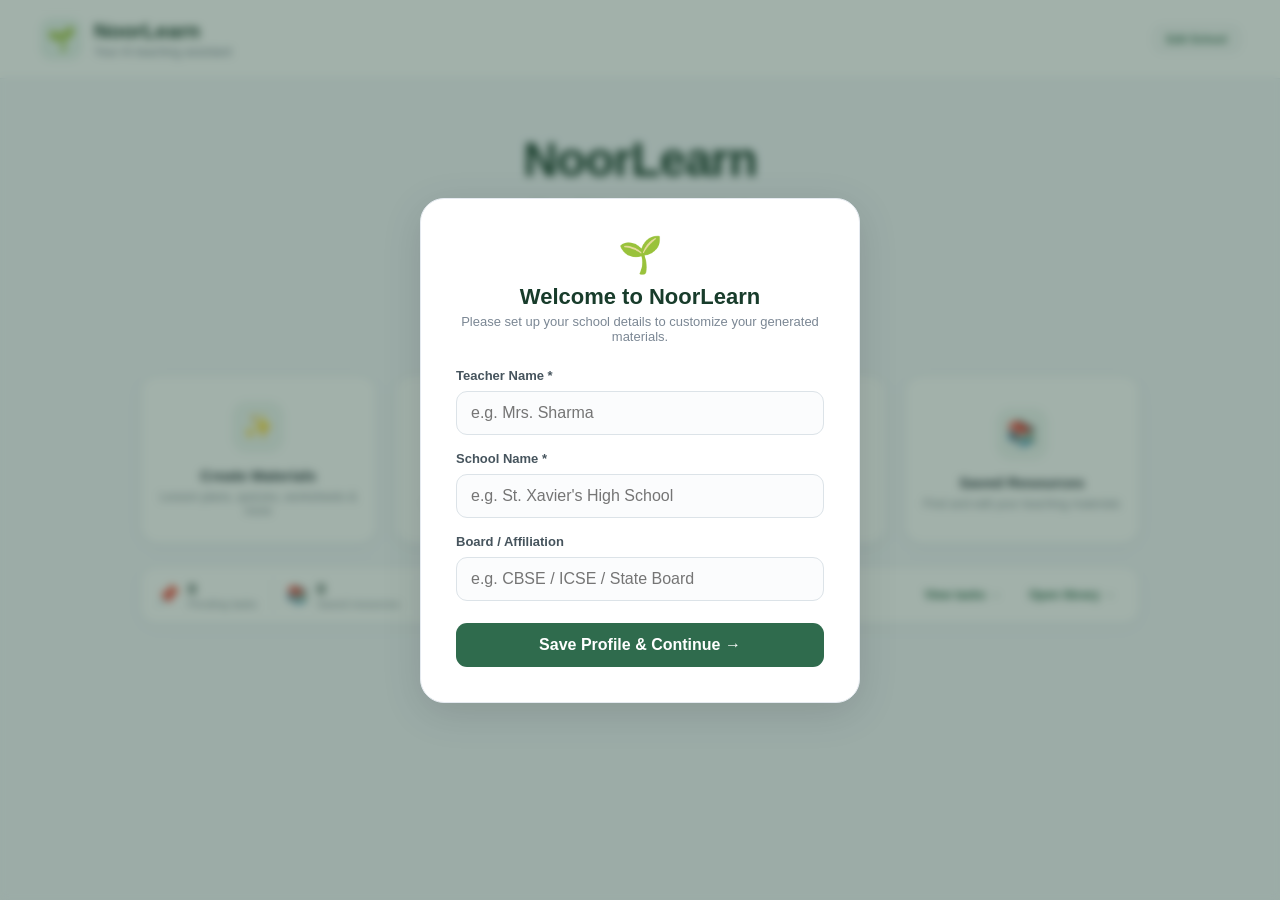
<file: indexgem.html>
<!DOCTYPE html>
<html lang="en">
<head>
<meta charset="UTF-8">
<meta name="viewport" content="width=device-width, initial-scale=1.0">
<title>NoorLearn — Your AI Teaching Assistant</title>
<style>
*{box-sizing:border-box;margin:0;padding:0}
body{font-family:Inter,-apple-system,BlinkMacSystemFont,"Segoe UI",Roboto,Arial,sans-serif;background:#f5f7fb;color:#263238;min-height:100vh}
button,input,select,textarea{font:inherit}button{cursor:pointer}
header{background:#fff;border-bottom:1px solid #e8ecf2;padding:18px 40px;display:flex;align-items:center;justify-content:space-between}
.brand{display:flex;align-items:center;gap:12px}.brand-icon{width:42px;height:42px;border-radius:12px;background:#e9f5ef;display:flex;align-items:center;justify-content:center;font-size:23px}.brand-name{font-size:21px;font-weight:750;color:#183c2b}.brand-subtitle{font-size:12px;color:#7b8794;margin-top:2px}
main{width:min(1100px,calc(100% - 40px));margin:0 auto;padding:55px 0 80px}
#dashboard{display:block}.hero{text-align:center;max-width:750px;margin:0 auto 48px}.hero h1{font-size:clamp(32px,5vw,48px);line-height:1.1;color:#173c2a;margin-bottom:12px;letter-spacing:-1px}.hero .subtitle{font-size:19px;color:#687580;margin-bottom:10px}.hero .tagline{font-size:15px;color:#89939d}.greeting{text-align:center;margin-bottom:28px}.greeting h2{font-size:24px;color:#29343b}.greeting p{margin-top:7px;color:#87919a;font-size:14px}
.tools-grid{display:grid;grid-template-columns:repeat(4,1fr);gap:18px}.tool-card{border:1px solid #e5eaf0;background:#fff;border-radius:18px;padding:25px 18px;min-height:150px;display:flex;flex-direction:column;align-items:center;justify-content:center;text-align:center;transition:.2s ease;box-shadow:0 4px 15px rgba(30,45,55,.04)}.tool-card:hover{transform:translateY(-3px);border-color:#b9d9c8;box-shadow:0 10px 25px rgba(30,45,55,.08)}.tool-icon{width:52px;height:52px;border-radius:15px;background:#f0f7f3;display:flex;align-items:center;justify-content:center;font-size:25px;margin-bottom:14px}.tool-card h3{font-size:15px;color:#29363d;font-weight:650}.tool-card p{color:#8a959d;font-size:12px;margin-top:6px}
.section{display:none}.section.active{display:block}.section-header{display:flex;align-items:center;gap:15px;margin-bottom:30px}.back-button{border:1px solid #dfe5ea;background:#fff;color:#53616b;padding:9px 14px;border-radius:10px;transition:.2s}.back-button:hover{background:#f3f6f8}.section-title h2{color:#183c2b;font-size:28px}.section-title p{color:#818c94;font-size:14px;margin-top:4px}
.form-card,.result-card,.placeholder-card{background:#fff;border:1px solid #e5eaf0;border-radius:20px;box-shadow:0 5px 20px rgba(30,45,55,.04)}.form-card{padding:30px;max-width:900px;margin:0 auto}.form-grid{display:grid;grid-template-columns:repeat(2,1fr);gap:22px}.form-group{display:flex;flex-direction:column}.form-group.full-width{grid-column:1/-1}label{font-size:13px;font-weight:650;color:#46545d;margin-bottom:8px}input,select,textarea{width:100%;border:1px solid #dce3e8;border-radius:11px;padding:12px 14px;background:#fbfcfd;color:#263238;outline:none;transition:.2s}textarea{min-height:130px;resize:vertical}input:focus,select:focus,textarea:focus{border-color:#91bca5;box-shadow:0 0 0 3px rgba(145,188,165,.15);background:#fff}.submit-row{margin-top:28px;display:flex;justify-content:flex-end}.primary-button{border:none;border-radius:11px;background:#2f6b4d;color:#fff;padding:12px 22px;font-weight:650;transition:.2s}.primary-button:hover{background:#25583f;transform:translateY(-1px)}.primary-button:disabled{opacity:.65;cursor:not-allowed;transform:none}.secondary-button{border:1px solid #d9e1e5;background:#fff;color:#53616b;padding:10px 17px;border-radius:10px;font-weight:600}.secondary-button:hover{background:#f4f7f8}
.loading{display:none;text-align:center;padding:45px 20px}.loading.active{display:block}.spinner{width:42px;height:42px;border:4px solid #e2ebe6;border-top-color:#2f6b4d;border-radius:50%;animation:spin .8s linear infinite;margin:0 auto 15px}@keyframes spin{to{transform:rotate(360deg)}}.loading p{color:#7d898f;font-size:14px}
.result-container{display:none;max-width:900px;margin:30px auto 0}.result-container.active{display:block}.result-card{overflow:hidden}.result-header{padding:18px 24px;border-bottom:1px solid #e9edf1;display:flex;align-items:center;justify-content:space-between;gap:15px}.result-header h3{font-size:17px;color:#294238}.saved-message{display:none;font-size:13px;color:#2f6b4d;font-weight:600}.saved-message.show{display:inline}.result-content{padding:28px;line-height:1.7;color:#35424a}.result-content h1,.result-content h2,.result-content h3{color:#214c35;margin-top:25px;margin-bottom:10px}.result-content h1:first-child,.result-content h2:first-child,.result-content h3:first-child{margin-top:0}.result-content h2{font-size:21px}.result-content h3{font-size:17px}.result-content p{margin-bottom:13px}.result-content ul,.result-content ol{margin:8px 0 18px 24px}.result-content li{margin-bottom:6px}.result-content strong{color:#244b36}.result-content blockquote{border-left:4px solid #9cc5ac;padding-left:15px;color:#647078;margin:15px 0}.result-actions{padding:18px 24px;border-top:1px solid #e9edf1;display:flex;justify-content:flex-end;gap:10px}.save-button{border:none;background:#e8f3ed;color:#286143;padding:10px 18px;border-radius:10px;font-weight:650}.save-button:hover{background:#d9ecdf}
.error-message{display:none;max-width:900px;margin:25px auto;padding:15px 18px;background:#fff3f2;border:1px solid #f0d2cf;border-radius:12px;color:#a34840;font-size:14px}.error-message.show{display:block}
.placeholder-card{max-width:750px;margin:40px auto;padding:45px 30px;text-align:center}.placeholder-icon{font-size:42px;margin-bottom:15px}.placeholder-card h3{color:#294238;margin-bottom:8px}.placeholder-card p{color:#87929a;font-size:14px}
.students-card{max-width:1000px;margin:0 auto;background:#fff;border:1px solid #e5eaf0;border-radius:20px;box-shadow:0 5px 20px rgba(30,45,55,.04);overflow:hidden}.students-card-header{padding:20px 24px;border-bottom:1px solid #e9edf1}.students-card-header h3{color:#294238}.students-card-header p{color:#87929a;font-size:13px;margin-top:5px}.student-row{padding:18px 24px;border-bottom:1px solid #eef1f3;display:flex;align-items:center;justify-content:space-between;gap:18px}.student-row:last-child{border-bottom:none}.student-info{min-width:0}.student-name{font-weight:700;color:#294238;display:flex;align-items:center;gap:9px;flex-wrap:wrap}.student-meta{font-size:12px;color:#849099;margin-top:5px}.student-actions{display:flex;align-items:center;gap:10px;flex-shrink:0}.risk-button{border:none;background:#eef6f1;color:#286143;padding:9px 13px;border-radius:99px;font-size:13px;font-weight:650}.risk-button:disabled{opacity:.6;cursor:not-allowed}.risk-badge{display:none;padding:6px 10px;border-radius:999px;font-size:12px;font-weight:700}.risk-badge.show{display:inline-flex}.risk-badge.at-risk{background:#fde9e7;color:#a34840}.risk-badge.not-risk{background:#e8f3ed;color:#286143}.risk-badge.error{background:#fff3f2;color:#a34840}
.small-note{max-width:1000px;margin:12px auto 0;color:#87929a;font-size:12px}.top-actions{display:flex;gap:10px;flex-wrap:wrap}.generate-section .form-card{max-width:900px}

/* Saved resources + editable AI output */
.dashboard-tools{display:grid;grid-template-columns:1fr 1fr;gap:18px;margin-top:22px;max-width:1000px;margin-left:auto;margin-right:auto}
.dashboard-panel{background:#fff;border:1px solid #e5eaf0;border-radius:18px;padding:20px;box-shadow:0 4px 15px rgba(30,45,55,.04)}
.dashboard-panel h3{font-size:16px;color:#294238}.dashboard-panel p{font-size:12px;color:#87929a;margin-top:5px}
.dashboard-task-list{margin-top:14px;display:grid;gap:8px}.dashboard-task{display:flex;align-items:center;gap:9px;padding:9px 10px;background:#f8faf9;border-radius:10px;color:#53616b;font-size:12px}.dashboard-task .dot{width:7px;height:7px;border-radius:50%;background:#c9825b;flex-shrink:0}.dashboard-task.done{opacity:.6}.dashboard-task.done .dot{background:#7aa78b}.dashboard-task.empty{justify-content:center;color:#8a959d;background:#fbfcfd}
.dashboard-panel-actions{margin-top:14px;display:flex;gap:8px;flex-wrap:wrap}
.saved-library{max-width:1000px;margin:0 auto}.library-toolbar{display:flex;gap:12px;align-items:center;justify-content:space-between;flex-wrap:wrap;margin-bottom:18px}.library-search{max-width:320px}.library-list{display:grid;gap:12px}.library-card{background:#fff;border:1px solid #e5eaf0;border-radius:16px;padding:17px 19px;box-shadow:0 4px 15px rgba(30,45,55,.04)}.library-card-top{display:flex;justify-content:space-between;align-items:flex-start;gap:12px}.library-title{font-weight:700;color:#294238;font-size:15px}.library-type{font-size:11px;padding:5px 9px;border-radius:999px;background:#eef6f1;color:#286143;white-space:nowrap}.library-meta{font-size:11px;color:#8a959d;margin-top:6px}.library-preview{margin-top:10px;color:#65727b;font-size:12px;line-height:1.55;white-space:pre-wrap;display:-webkit-box;-webkit-line-clamp:4;-webkit-box-orient:vertical;overflow:hidden}.library-actions{display:flex;gap:8px;flex-wrap:wrap;margin-top:13px}.library-empty{background:#fff;border:1px dashed #d8e0e5;border-radius:16px;padding:38px 20px;text-align:center;color:#87929a;font-size:13px}
.edit-note{font-size:12px;color:#87929a;margin:0 24px 0;padding-top:0}.result-editor{display:none;width:calc(100% - 56px);margin:0 28px 0;min-height:360px;border:1px solid #dce3e8;border-radius:11px;padding:16px;background:#fbfcfd;color:#263238;line-height:1.65;resize:vertical}.result-editor.active{display:block}.result-content.editing{display:none}.edit-button{border:1px solid #d9e1e5;background:#fff;color:#53616b;padding:10px 18px;border-radius:10px;font-weight:650}.edit-button:hover{background:#f4f7f8}
@media(max-width:700px){.dashboard-tools{grid-template-columns:1fr}.library-toolbar{align-items:stretch}.library-search{max-width:none}.library-card-top{flex-direction:column}.library-type{align-self:flex-start}.library-actions button{flex:1}.result-editor{width:calc(100% - 40px);margin:0 20px;min-height:300px}.edit-note{margin-left:20px;margin-right:20px}}
.notes-toolbar{max-width:1000px;margin:0 auto 18px;display:flex;align-items:center;justify-content:space-between;gap:12px;flex-wrap:wrap}.notes-summary{display:flex;gap:10px;flex-wrap:wrap}.note-stat{background:#fff;border:1px solid #e5eaf0;border-radius:12px;padding:9px 13px;color:#687580;font-size:12px}.note-stat strong{color:#294238;font-size:15px;margin-right:4px}.notes-search{max-width:280px}.notes-add{max-width:1000px;margin:0 auto 18px}.notes-add .form-card{max-width:none}.notes-list{max-width:1000px;margin:0 auto;display:grid;gap:12px}.note-card{background:#fff;border:1px solid #e5eaf0;border-radius:16px;padding:18px 20px;box-shadow:0 4px 15px rgba(30,45,55,.04)}.note-card.important{border-left:4px solid #c9825b}.note-card.completed{opacity:.72}.note-card-top{display:flex;align-items:flex-start;justify-content:space-between;gap:15px}.note-card-title{font-size:16px;font-weight:700;color:#294238;word-break:break-word}.note-card.completed .note-card-title{text-decoration:line-through}.note-type{display:inline-flex;align-items:center;border-radius:999px;padding:5px 9px;font-size:11px;font-weight:700;background:#eef6f1;color:#286143;white-space:nowrap}.note-type.important{background:#fff1eb;color:#a85f3c}.note-body{margin-top:10px;color:#66737c;font-size:13px;line-height:1.6;white-space:pre-wrap;word-break:break-word}.note-meta{margin-top:12px;color:#919ba2;font-size:11px;display:flex;gap:10px;flex-wrap:wrap}.note-date-overdue{color:#a34840!important;font-weight:700}.note-actions{margin-top:14px;display:flex;gap:8px;flex-wrap:wrap}.note-action{border:1px solid #dfe5ea;background:#fff;color:#53616b;padding:7px 11px;border-radius:9px;font-size:12px;font-weight:600}.note-action:hover{background:#f4f7f8}.note-action.complete{background:#e8f3ed;border-color:#d7eadf;color:#286143}.notes-empty{background:#fff;border:1px dashed #d8e0e5;border-radius:16px;padding:38px 20px;text-align:center;color:#87929a;font-size:13px}
@media(max-width:600px){.notes-toolbar{align-items:stretch}.notes-summary{width:100%}.note-stat{flex:1;min-width:0;text-align:center}.notes-search{max-width:none;width:100%}.note-card{padding:16px}.note-card-top{flex-direction:column}.note-type{align-self:flex-start}.note-action{flex:1;text-align:center}}
@media(max-width:850px){.tools-grid{grid-template-columns:repeat(2,1fr)}}@media(max-width:600px){header{padding:15px 20px}main{width:min(100% - 25px,1100px);padding-top:35px}.tools-grid{grid-template-columns:1fr}.form-grid{grid-template-columns:1fr}.form-group.full-width{grid-column:auto}.form-card{padding:20px}.section-header{align-items:flex-start}.result-actions{flex-direction:column}.result-actions button{width:100%}.student-row{align-items:flex-start;flex-direction:column}.student-actions{width:100%;flex-wrap:wrap}.student-actions .risk-button{flex:1}}

/* Cleaner dashboard and separate Create Materials page */
.dashboard-grid{display:grid;grid-template-columns:repeat(4,1fr);gap:18px;max-width:1000px;margin:0 auto}
.dashboard-grid .tool-card{min-height:165px}
.dashboard-glance{max-width:1000px;margin:22px auto 0;background:#fff;border:1px solid #e5eaf0;border-radius:16px;padding:13px 16px;display:flex;align-items:center;gap:12px;box-shadow:0 4px 15px rgba(30,45,55,.03)}
.glance-item{display:flex;align-items:center;gap:9px;padding-right:16px;border-right:1px solid #e9edf1}
.glance-item>span{font-size:18px}.glance-item strong{display:block;font-size:15px;color:#294238}.glance-item small{display:block;color:#8a959d;font-size:11px;margin-top:1px}
.glance-link{border:0;background:transparent;color:#2f6b4d;font-size:12px;font-weight:650;padding:7px 8px;margin-left:auto}
.glance-link + .glance-link{margin-left:0}
.create-grid{display:grid;grid-template-columns:repeat(3,1fr);gap:18px;max-width:1000px;margin:0 auto}
.create-card{min-height:170px}
@media(max-width:900px){
  .dashboard-grid{grid-template-columns:repeat(2,1fr)}
  .create-grid{grid-template-columns:repeat(2,1fr)}
}
@media(max-width:600px){
  .dashboard-grid{grid-template-columns:1fr 1fr;gap:12px}
  .dashboard-grid .tool-card{min-height:145px;padding:18px 10px}
  .create-grid{grid-template-columns:1fr}
  .dashboard-glance{display:grid;grid-template-columns:1fr 1fr}
  .glance-item{border-right:0;padding-right:0}
  .glance-link{margin-left:0;text-align:left;padding-left:0}
  .glance-link + .glance-link{margin-left:0}
}

/* Modal and Print Styles */
.modal-overlay{position:fixed;inset:0;background:rgba(24,60,43,0.4);backdrop-filter:blur(4px);z-index:1000;display:flex;align-items:center;justify-content:center;padding:20px}
.modal-card{background:#fff;border-radius:24px;padding:35px;width:100%;max-width:440px;box-shadow:0 10px 40px rgba(0,0,0,0.12);border:1px solid #e5eaf0}
.modal-header{text-align:center;margin-bottom:24px}
.modal-header .icon{font-size:36px;margin-bottom:8px}
.modal-header h2{font-size:22px;color:#183c2b;font-weight:750}
.modal-header p{font-size:13px;color:#7b8794;margin-top:4px}
.user-badge{display:flex;align-items:center;gap:12px;text-align:right}
.user-badge-info{display:flex;flex-direction:column}
.user-badge-school{font-size:13px;font-weight:700;color:#183c2b}
.user-badge-teacher{font-size:11px;color:#7b8794}
.edit-details-btn{border:1px solid #d9e1e5;background:#f8faf9;color:#2f6b4d;font-size:11px;font-weight:650;padding:6px 12px;border-radius:8px;transition:.2s}
.edit-details-btn:hover{background:#eef6f1}

/* Printable School Paper Header */
.printable-school-header{display:none;text-align:center;padding-bottom:18px;margin-bottom:22px;border-bottom:2px solid #183c2b}
.printable-school-header h1{font-size:24px;text-transform:uppercase;color:#183c2b;font-weight:800;letter-spacing:1px}
.printable-school-header p{font-size:12px;text-transform:uppercase;color:#53616b;font-weight:600;margin-top:2px}
.printable-school-header .paper-type-title{font-size:16px;font-weight:700;color:#263238;margin-top:10px;text-decoration:underline}

@media print {
  body *{visibility:hidden}
  .result-container.active, .result-container.active *{visibility:visible}
  .result-container.active{position:absolute;left:0;top:0;width:100%;max-width:none;margin:0;padding:0}
  .result-actions, .edit-note, .result-header, .edit-button, .save-button{display:none!important}
  .printable-school-header{display:block!important}
}
</style>
</head>
<body>

<!-- Login / School Setup Modal -->
<div id="loginModal" class="modal-overlay" style="display:none;">
  <div class="modal-card">
    <div class="modal-header">
      <div class="icon">🌱</div>
      <h2>Welcome to NoorLearn</h2>
      <p>Please set up your school details to customize your generated materials.</p>
    </div>
    <form id="loginForm">
      <div class="form-group" style="margin-bottom:16px">
        <label for="inputTeacherName">Teacher Name *</label>
        <input id="inputTeacherName" type="text" placeholder="e.g. Mrs. Sharma" required>
      </div>
      <div class="form-group" style="margin-bottom:16px">
        <label for="inputSchoolName">School Name *</label>
        <input id="inputSchoolName" type="text" placeholder="e.g. St. Xavier's High School" required>
      </div>
      <div class="form-group" style="margin-bottom:22px">
        <label for="inputSchoolBoard">Board / Affiliation</label>
        <input id="inputSchoolBoard" type="text" placeholder="e.g. CBSE / ICSE / State Board">
      </div>
      <button type="submit" class="primary-button" style="width:100%;padding:13px">Save Profile &amp; Continue →</button>
    </form>
  </div>
</div>

<div class="app">
<header>
  <div class="brand">
    <div class="brand-icon">🌱</div>
    <div>
      <div class="brand-name">NoorLearn</div>
      <div class="brand-subtitle">Your AI teaching assistant</div>
    </div>
  </div>
  <div class="user-badge">
    <div class="user-badge-info">
      <span id="badgeSchoolName" class="user-badge-school"></span>
      <span id="badgeTeacherName" class="user-badge-teacher"></span>
    </div>
    <button class="edit-details-btn" onclick="openLoginModal()">Edit School</button>
  </div>
</header>
<main>
<section id="dashboard">
<div class="hero"><h1>NoorLearn</h1><p class="subtitle">Your AI teaching assistant</p><p class="tagline">Connecting what you teach, test, and track — in one place.</p></div>
<div class="greeting"><h2 id="greetingHeader">Good morning, Teacher! 👋</h2><p>What would you like to work on today?</p></div>

<div class="dashboard-grid">
  <button class="tool-card" onclick="showSection('create-materials')"><div class="tool-icon">✨</div><h3>Create Materials</h3><p>Lesson plans, quizzes, worksheets & more</p></button>
  <button class="tool-card" onclick="showSection('analyze')"><div class="tool-icon">📊</div><h3>Analyze Students</h3><p>Understand student performance</p></button>
  <button class="tool-card" onclick="showSection('teacher-notes')"><div class="tool-icon">📌</div><h3>Teacher Notes</h3><p>Tasks, reminders and important notes</p></button>
  <button class="tool-card" onclick="showSection('saved-resources')"><div class="tool-icon">📚</div><h3>Saved Resources</h3><p>Find and edit your teaching materials</p></button>
</div>

<div class="dashboard-glance">
  <div class="glance-item"><span>📌</span><div><strong id="dashboardPendingCount">0</strong><small>Pending tasks</small></div></div>
  <div class="glance-item"><span>📚</span><div><strong id="dashboardSavedCount">0</strong><small>Saved resources</small></div></div>
  <button class="glance-link" onclick="showSection('teacher-notes')">View tasks →</button>
  <button class="glance-link" onclick="showSection('saved-resources')">Open library →</button>
</div>
</section>

<section id="create-materials" class="section">
<div class="section-header"><button class="back-button" onclick="backToDashboard()">← Back</button><div class="section-title"><h2>✨ Create Materials</h2><p>Choose a teaching resource to generate with NoorLearn.</p></div></div>
<div class="create-grid">
  <button class="tool-card create-card" onclick="showSection('lesson-plan')"><div class="tool-icon">📝</div><h3>Lesson Plan</h3><p>Build a classroom-ready lesson</p></button>
  <button class="tool-card create-card" onclick="showSection('quiz')"><div class="tool-icon">❓</div><h3>Quiz</h3><p>Create questions for your students</p></button>
  <button class="tool-card create-card" onclick="showSection('worksheet')"><div class="tool-icon">📄</div><h3>Worksheet</h3><p>Generate student practice material</p></button>
  <button class="tool-card create-card" onclick="showSection('question-paper')"><div class="tool-icon">🧾</div><h3>Question Paper</h3><p>Create a structured assessment</p></button>
  <button class="tool-card create-card" onclick="showSection('feedback')"><div class="tool-icon">💬</div><h3>Student Feedback</h3><p>Draft clear, helpful feedback</p></button>
</div>
</section>

<section id="lesson-plan" class="section generate-section">
<div class="section-header"><button class="back-button" onclick="backToDashboard()">← Back</button><div class="section-title"><h2>📝 Create Lesson Plan</h2><p>Generate a structured, classroom-ready lesson plan.</p></div></div>
<div class="form-card"><form id="lessonPlanForm">
<div class="form-grid">
<div class="form-group"><label for="class">Class</label><input id="class" type="text" placeholder="e.g. 8" required></div>
<div class="form-group"><label for="subject">Subject</label><input id="subject" type="text" placeholder="e.g. Science" required></div>
<div class="form-group full-width"><label for="topic">Topic</label><input id="topic" type="text" placeholder="e.g. Photosynthesis" required></div>
<div class="form-group"><label for="duration">Duration (minutes)</label><input id="duration" type="number" min="1" placeholder="e.g. 45" required></div>
<div class="form-group"><label for="level">Student Level</label><select id="level" required><option value="">Select student level</option><option>Beginner</option><option>Intermediate</option><option>Advanced</option></select></div>
</div><div class="submit-row"><button id="generateButton" type="submit" class="primary-button">✨ Generate Lesson Plan</button></div>
</form></div>
<div id="lessonLoading" class="loading"><div class="spinner"></div><p>Creating your lesson plan...</p></div>
<div id="lessonError" class="error-message"></div>
<div id="lessonResult" class="result-container"><div class="result-card"><div class="result-header"><h3>Generated Lesson Plan</h3><span id="savedMessage" class="saved-message">✓ Saved</span></div><div class="edit-note">You can edit this before saving.</div><div id="lessonResultContent" class="result-content"></div><textarea id="lessonResultEditor" class="result-editor"></textarea><div class="result-actions"><button class="secondary-button" onclick="backToDashboard()">← Back to Dashboard</button><button class="edit-button" onclick="toggleResultEditor('lesson-plan')">✎ Edit</button><button class="save-button" onclick="saveGeneratedResource('lesson-plan')">💾 Save</button></div></div></div>
</section>

<section id="quiz" class="section generate-section"><div class="section-header"><button class="back-button" onclick="backToDashboard()">← Back</button><div class="section-title"><h2>❓ Generate Quiz</h2><p>Create a quiz using the Flask AI backend.</p></div></div>
<div class="form-card"><form id="quizForm"><div class="form-grid"><div class="form-group"><label>Class</label><input id="quizClass" required placeholder="e.g. 8"></div><div class="form-group"><label>Subject</label><input id="quizSubject" required placeholder="e.g. Science"></div><div class="form-group full-width"><label>Topic</label><input id="quizTopic" required placeholder="e.g. Photosynthesis"></div><div class="form-group"><label>Number of Questions</label><input id="quizCount" type="number" min="1" value="10" required></div><div class="form-group"><label>Difficulty</label><select id="quizDifficulty"><option>Easy</option><option selected>Medium</option><option>Hard</option></select></div></div><div class="submit-row"><button class="primary-button" type="submit">✨ Generate Quiz</button></div></form></div>
<div id="quizLoading" class="loading"><div class="spinner"></div><p>Generating your quiz...</p></div><div id="quizError" class="error-message"></div><div id="quizResult" class="result-container"><div class="result-card"><div class="result-header"><h3>Generated Quiz</h3></div><div class="edit-note">You can edit this before saving.</div><div id="quizResultContent" class="result-content"></div><textarea id="quizResultEditor" class="result-editor"></textarea><div class="result-actions"><button class="secondary-button" onclick="backToDashboard()">← Back to Dashboard</button><button class="edit-button" onclick="toggleResultEditor('quiz')">✎ Edit</button><button class="save-button" onclick="saveGeneratedResource('quiz')">💾 Save</button></div></div></div></section>

<section id="worksheet" class="section generate-section"><div class="section-header"><button class="back-button" onclick="backToDashboard()">← Back</button><div class="section-title"><h2>📄 Create Worksheet</h2><p>Generate a printable student worksheet.</p></div></div>
<div class="form-card"><form id="worksheetForm"><div class="form-grid"><div class="form-group"><label>Class</label><input id="worksheetClass" required placeholder="e.g. 8"></div><div class="form-group"><label>Subject</label><input id="worksheetSubject" required placeholder="e.g. Mathematics"></div><div class="form-group full-width"><label>Topic</label><input id="worksheetTopic" required placeholder="e.g. Linear Equations"></div><div class="form-group"><label>Number of Questions</label><input id="worksheetCount" type="number" min="1" value="15" required></div><div class="form-group"><label>Difficulty</label><select id="worksheetDifficulty"><option>Easy</option><option selected>Medium</option><option>Hard</option></select></div></div><div class="submit-row"><button class="primary-button" type="submit">✨ Generate Worksheet</button></div></form></div>
<div id="worksheetLoading" class="loading"><div class="spinner"></div><p>Generating your worksheet...</p></div><div id="worksheetError" class="error-message"></div><div id="worksheetResult" class="result-container"><div class="result-card"><div class="result-header"><h3>Generated Worksheet</h3></div><div class="edit-note">You can edit this before saving.</div><div id="worksheetResultContent" class="result-content"></div><textarea id="worksheetResultEditor" class="result-editor"></textarea><div class="result-actions"><button class="secondary-button" onclick="backToDashboard()">← Back to Dashboard</button><button class="edit-button" onclick="toggleResultEditor('worksheet')">✎ Edit</button><button class="save-button" onclick="saveGeneratedResource('worksheet')">💾 Save</button></div></div></div></section>

<section id="question-paper" class="section generate-section"><div class="section-header"><button class="back-button" onclick="backToDashboard()">← Back</button><div class="section-title"><h2>🧾 Generate Question Paper</h2><p>Create a structured question paper through the backend.</p></div></div>
<div class="form-card"><form id="questionPaperForm"><div class="form-grid"><div class="form-group"><label>Class</label><input id="paperClass" required placeholder="e.g. 10"></div><div class="form-group"><label>Subject</label><input id="paperSubject" required placeholder="e.g. Science"></div><div class="form-group full-width"><label>Topics / Chapters</label><textarea id="paperTopics" required placeholder="e.g. Chemical Reactions, Acids and Bases"></textarea></div><div class="form-group"><label>Total Marks</label><input id="paperMarks" type="number" min="1" value="50" required></div><div class="form-group"><label>Difficulty</label><select id="paperDifficulty"><option>Easy</option><option selected>Medium</option><option>Hard</option></select></div></div><div class="submit-row"><button class="primary-button" type="submit">✨ Generate Question Paper</button></div></form></div>
<div id="paperLoading" class="loading"><div class="spinner"></div><p>Generating your question paper...</p></div><div id="paperError" class="error-message"></div><div id="paperResult" class="result-container"><div class="result-card"><div class="result-header"><h3>Generated Question Paper</h3></div><div class="edit-note">You can edit this before saving.</div><div id="paperResultContent" class="result-content"></div><textarea id="paperResultEditor" class="result-editor"></textarea><div class="result-actions"><button class="secondary-button" onclick="backToDashboard()">← Back to Dashboard</button><button class="edit-button" onclick="toggleResultEditor('question-paper')">✎ Edit</button><button class="save-button" onclick="saveGeneratedResource('question-paper')">💾 Save</button></div></div></div></section>

<section id="feedback" class="section generate-section"><div class="section-header"><button class="back-button" onclick="backToDashboard()">← Back</button><div class="section-title"><h2>💬 Generate Feedback</h2><p>Create constructive feedback for a student.</p></div></div>
<div class="form-card"><form id="feedbackForm"><div class="form-grid"><div class="form-group"><label>Student Name</label><input id="feedbackName" required placeholder="e.g. Aisha"></div><div class="form-group"><label>Subject</label><input id="feedbackSubject" required placeholder="e.g. Mathematics"></div><div class="form-group full-width"><label>Performance / Teacher Notes</label><textarea id="feedbackNotes" required placeholder="Describe the student's performance, strengths, areas to improve, and recent work."></textarea></div></div><div class="submit-row"><button class="primary-button" type="submit">✨ Generate Feedback</button></div></form></div>
<div id="feedbackLoading" class="loading"><div class="spinner"></div><p>Generating feedback...</p></div><div id="feedbackError" class="error-message"></div><div id="feedbackResult" class="result-container"><div class="result-card"><div class="result-header"><h3>Generated Feedback</h3></div><div class="edit-note">You can edit this before saving.</div><div id="feedbackResultContent" class="result-content"></div><textarea id="feedbackResultEditor" class="result-editor"></textarea><div class="result-actions"><button class="secondary-button" onclick="backToDashboard()">← Back to Dashboard</button><button class="edit-button" onclick="toggleResultEditor('feedback')">✎ Edit</button><button class="save-button" onclick="saveGeneratedResource('feedback')">💾 Save</button></div></div></div></section>

<section id="analyze" class="section"><div class="section-header"><button class="back-button" onclick="backToDashboard()">← Back</button><div class="section-title"><h2>📊 Analyze Students</h2><p>Use the Flask ML endpoint to predict academic risk.</p></div></div>
<div class="students-card"><div class="students-card-header"><h3>Student Risk Prediction</h3><p>Click “Predict Risk (ML)” to send that student's data to <code>/predict-risk</code>.</p></div>
<div class="student-row" data-student='{"name":"Aarav","studytime":2,"failures":0,"absences":4,"G1":12,"G2":13,"G3":13}'><div class="student-info"><div class="student-name">Aarav <span class="risk-badge" id="risk-aarav"></span></div><div class="student-meta">Class 10 · Study time: 2 · Failures: 0 · Absences: 4 · Grades: 12 / 13 / 13</div></div><div class="student-actions"><button class="risk-button" onclick="predictRisk(this)">Predict Risk (ML)</button></div></div>
<div class="student-row" data-student='{"name":"Aisha","studytime":1,"failures":2,"absences":12,"G1":8,"G2":9,"G3":8}'><div class="student-info"><div class="student-name">Aisha <span class="risk-badge" id="risk-aisha"></span></div><div class="student-meta">Class 10 · Study time: 1 · Failures: 2 · Absences: 12 · Grades: 8 / 9 / 8</div></div><div class="student-actions"><button class="risk-button" onclick="predictRisk(this)">Predict Risk (ML)</button></div></div>
<div class="student-row" data-student='{"name":"Kabir","studytime":3,"failures":0,"absences":2,"G1":15,"G2":16,"G3":16}'><div class="student-info"><div class="student-name">Kabir <span class="risk-badge" id="risk-kabir"></span></div><div class="student-meta">Class 10 · Study time: 3 · Failures: 0 · Absences: 2 · Grades: 15 / 16 / 16</div></div><div class="student-actions"><button class="risk-button" onclick="predictRisk(this)">Predict Risk (ML)</button></div></div>
<div class="student-row" data-student='{"name":"Meera","studytime":2,"failures":1,"absences":7,"G1":10,"G2":11,"G3":10}'><div class="student-info"><div class="student-name">Meera <span class="risk-badge" id="risk-meera"></span></div><div class="student-meta">Class 10 · Study time: 2 · Failures: 1 · Absences: 7 · Grades: 10 / 11 / 10</div></div><div class="student-actions"><button class="risk-button" onclick="predictRisk(this)">Predict Risk (ML)</button></div></div>
</div><p class="small-note">The example rows use common UCI Student Performance fields. If your Flask model expects additional/different fields, replace the JSON in each row with the exact fields your <code>/predict-risk</code> endpoint expects.</p>
</section>

<section id="saved-resources" class="section">
<div class="section-header"><button class="back-button" onclick="backToDashboard()">← Back</button><div class="section-title"><h2>📚 Saved Resources</h2><p>Find, edit, and reuse your saved AI-generated teaching materials.</p></div></div>
<div class="saved-library">
  <div class="library-toolbar">
    <div class="note-stat"><strong id="savedResourceCount">0</strong> Saved Resources</div>
    <input id="savedResourceSearch" class="library-search" type="search" placeholder="🔎 Search saved resources...">
  </div>
  <div id="savedResourceList" class="library-list"></div>
</div>
</section>

<section id="teacher-notes" class="section"><div class="section-header"><button class="back-button" onclick="backToDashboard()">← Back</button><div class="section-title"><h2>📌 Teacher Notes</h2><p>Keep personal notes, reminders, and important tasks in one place.</p></div></div>
<div class="notes-toolbar"><div class="notes-summary"><div class="note-stat"><strong id="notesTotal">0</strong> Notes</div><div class="note-stat"><strong id="notesPending">0</strong> Pending</div><div class="note-stat"><strong id="notesImportant">0</strong> Important</div></div><input id="notesSearch" class="notes-search" type="search" placeholder="🔎 Search notes..."></div>
<div class="notes-add"><div class="form-card"><form id="teacherNotesForm"><div class="form-grid"><div class="form-group"><label for="noteTitle">Title</label><input id="noteTitle" type="text" placeholder="e.g. Check Class 8 homework" required></div><div class="form-group"><label for="noteType">Type</label><select id="noteType"><option value="task">To-Do</option><option value="note">Note</option><option value="important">Important</option></select></div><div class="form-group full-width"><label for="noteBody">Details</label><textarea id="noteBody" placeholder="Write anything you need to remember..."></textarea></div><div class="form-group"><label for="noteDate">Date (optional)</label><input id="noteDate" type="date"></div></div><div class="submit-row"><button id="noteSubmitButton" type="submit" class="primary-button">＋ Add Note</button><button id="noteCancelButton" type="button" class="secondary-button" style="display:none;margin-left:10px">Cancel</button></div></form></div></div>
<div id="notesList" class="notes-list"></div></section>

</main></div>
<script>
const API_BASE_URL="http://127.0.0.1:5000";
let currentLessonPlan="";

// ============================================================
// SCHOOL / TEACHER LOGIN & SETUP
// ============================================================
const SCHOOL_STORAGE_KEY="noorlearn_school_info";

function openLoginModal(){
  document.getElementById("loginModal").style.display="flex";
  const saved = JSON.parse(localStorage.getItem(SCHOOL_STORAGE_KEY) || "{}");
  if(saved.teacher) document.getElementById("inputTeacherName").value = saved.teacher;
  if(saved.school) document.getElementById("inputSchoolName").value = saved.school;
  if(saved.board) document.getElementById("inputSchoolBoard").value = saved.board;
}

function closeLoginModal(){
  document.getElementById("loginModal").style.display="none";
}

function loadSchoolProfile(){
  const saved = JSON.parse(localStorage.getItem(SCHOOL_STORAGE_KEY) || "null");
  if(!saved || !saved.school || !saved.teacher){
    openLoginModal();
  } else {
    updateSchoolUI(saved);
  }
}

function updateSchoolUI(data){
  document.getElementById("badgeSchoolName").textContent = data.school || "School Not Set";
  document.getElementById("badgeTeacherName").textContent = data.teacher ? `Teacher: ${data.teacher}` : "";
  document.getElementById("greetingHeader").textContent = data.teacher ? `Good morning, ${data.teacher}! 👋` : "Good morning, Teacher! 👋";
}

document.getElementById("loginForm").addEventListener("submit", function(e){
  e.preventDefault();
  const teacher = document.getElementById("inputTeacherName").value.trim();
  const school = document.getElementById("inputSchoolName").value.trim();
  const board = document.getElementById("inputSchoolBoard").value.trim();

  const info = { teacher, school, board };
  localStorage.setItem(SCHOOL_STORAGE_KEY, JSON.stringify(info));
  updateSchoolUI(info);
  closeLoginModal();
});

document.addEventListener("DOMContentLoaded", () => {
  loadSchoolProfile();
});

function showSection(id){document.getElementById("dashboard").style.display="none";document.querySelectorAll(".section").forEach(s=>s.classList.remove("active"));const el=document.getElementById(id);if(el)el.classList.add("active");window.scrollTo({top:0,behavior:"smooth"})}
function backToDashboard(){document.querySelectorAll(".section").forEach(s=>s.classList.remove("active"));document.getElementById("dashboard").style.display="block";window.scrollTo({top:0,behavior:"smooth"})}

async function callGenerate(systemPrompt,userPrompt){
 const response=await fetch(`${API_BASE_URL}/generate`,{method:"POST",headers:{"Content-Type":"application/json"},body:JSON.stringify({system_prompt:systemPrompt,user_prompt:userPrompt})});
 if(!response.ok)throw new Error(`Server returned HTTP ${response.status}`);
 const data=await response.json();
 if(typeof data.text!=="string"||!data.text.trim())throw new Error("The server did not return generated text.");
 return data.text;
}

function setGenerationState(prefix,loading,error,result,button,isLoading){
 document.getElementById(loading).classList.toggle("active",isLoading);document.getElementById(error).classList.remove("show");document.getElementById(result).classList.toggle("active",!isLoading&&document.getElementById(result+"Content")?.innerHTML.trim()!=="");if(button)button.disabled=isLoading;
}
function showGenerationError(errorId,message){const el=document.getElementById(errorId);el.textContent=message;el.classList.add("show")}
function renderResult(contentId,resultId,text,title="ASSESSMENT / RESOURCE"){
  const schoolData = JSON.parse(localStorage.getItem(SCHOOL_STORAGE_KEY) || "{}");
  const schoolName = schoolData.school || "SCHOOL NAME";
  const schoolBoard = schoolData.board || "";
  
  const headerHTML = `
    <div class="printable-school-header">
      <h1>${escapeHTML(schoolName)}</h1>
      ${schoolBoard ? `<p>${escapeHTML(schoolBoard)}</p>` : ''}
      <div class="paper-type-title">${escapeHTML(title.toUpperCase())}</div>
    </div>
  `;

  document.getElementById(contentId).innerHTML = headerHTML + markdownToHTML(text);
  document.getElementById(resultId).classList.add("active");
  const type=Object.keys(generatedState).find(k=>generatedState[k].contentId===contentId);
  if(type)setGeneratedContent(type,text,title);
}

const LESSON_SYSTEM=`You are an expert pedagogy consultant and curriculum designer for Indian school education (NCERT/CBSE aligned). You create structured, classroom-ready lesson plans for teachers. Always output in clean Markdown with the exact section headers provided.`;

document.getElementById("lessonPlanForm").addEventListener("submit",async e=>{
 e.preventDefault();const btn=document.getElementById("generateButton");const loading=document.getElementById("lessonLoading");const error=document.getElementById("lessonError");const result=document.getElementById("lessonResult");const content=document.getElementById("lessonResultContent");const saved=document.getElementById("savedMessage");
 error.classList.remove("show");result.classList.remove("active");saved.classList.remove("show");content.innerHTML="";loading.classList.add("active");btn.disabled=true;btn.textContent="⏳ Generating...";
 const classValue=document.getElementById("class").value.trim(),subject=document.getElementById("subject").value.trim(),topic=document.getElementById("topic").value.trim(),duration=document.getElementById("duration").value,level=document.getElementById("level").value;
 const userPrompt=`Create a lesson plan for Class ${classValue}, Subject ${subject}, Topic ${topic}, Duration ${duration} minutes, Student level ${level}. Output using exactly these sections: 1. Learning Objectives 2. Previous Knowledge Required 3. Introduction Activity 4. Explanation 5. Classroom Activity 6. Questions for Students 7. Assessment 8. Homework 9. Teaching Resources Needed`;
 try{currentLessonPlan=await callGenerate(LESSON_SYSTEM,userPrompt);renderResult("lessonResultContent","lessonResult",currentLessonPlan,"Lesson Plan");setTimeout(()=>result.scrollIntoView({behavior:"smooth",block:"start"}),100)}catch(err){console.error(err);showGenerationError("lessonError","Unable to generate the lesson plan. Make sure your Flask server is running at "+API_BASE_URL+" and CORS is enabled. Error: "+err.message)}finally{loading.classList.remove("active");btn.disabled=false;btn.textContent="✨ Generate Lesson Plan"}
});

async function handleGenerator(formId,config){document.getElementById(formId).addEventListener("submit",async e=>{e.preventDefault();const form=e.currentTarget,button=form.querySelector("button[type=submit]"),loading=document.getElementById(config.loading),error=document.getElementById(config.error),result=document.getElementById(config.result),content=document.getElementById(config.content);error.classList.remove("show");result.classList.remove("active");content.innerHTML="";loading.classList.add("active");button.disabled=true;button.textContent="⏳ Generating...";try{const text=await callGenerate(config.system,config.prompt());renderResult(config.content,config.result,text,config.title);setTimeout(()=>result.scrollIntoView({behavior:"smooth",block:"start"}),100)}catch(err){console.error(err);showGenerationError(config.error,"Unable to generate this content. Make sure your Flask server is running at "+API_BASE_URL+" and CORS is enabled. Error: "+err.message)}finally{loading.classList.remove("active");button.disabled=false;button.textContent=config.button}})}

handleGenerator("quizForm",{loading:"quizLoading",error:"quizError",result:"quizResult",content:"quizResultContent",button:"✨ Generate Quiz",title:"Quiz Assessment",system:"You are an expert Indian school teacher and assessment designer. Create clear, age-appropriate, NCERT/CBSE-aligned quizzes in clean Markdown.",prompt:()=>`Create a quiz for Class ${quizClass.value}, Subject ${quizSubject.value}, Topic ${quizTopic.value}, with ${quizCount.value} questions at ${quizDifficulty.value} difficulty. Include an answer key.`});
handleGenerator("worksheetForm",{loading:"worksheetLoading",error:"worksheetError",result:"worksheetResult",content:"worksheetResultContent",button:"✨ Generate Worksheet",title:"Student Worksheet",system:"You are an expert Indian school teacher and worksheet designer. Create clear, age-appropriate, NCERT/CBSE-aligned worksheets in clean Markdown.",prompt:()=>`Create a student worksheet for Class ${worksheetClass.value}, Subject ${worksheetSubject.value}, Topic ${worksheetTopic.value}, with ${worksheetCount.value} questions at ${worksheetDifficulty.value} difficulty. Include clear instructions and an answer key.`});
handleGenerator("questionPaperForm",{loading:"paperLoading",error:"paperError",result:"paperResult",content:"paperResultContent",button:"✨ Generate Question Paper",title:"Examination Question Paper",system:"You are an expert Indian school teacher and examination paper designer. Create balanced, NCERT/CBSE-aligned question papers in clean Markdown.",prompt:()=>`Create a question paper for Class ${paperClass.value}, Subject ${paperSubject.value}, Topics/Chapters ${paperTopics.value}, total ${paperMarks.value} marks, at ${paperDifficulty.value} difficulty. Include clear sections, marks for each question, and an answer key.`});
handleGenerator("feedbackForm",{loading:"feedbackLoading",error:"feedbackError",result:"feedbackResult",content:"feedbackResultContent",button:"✨ Generate Feedback",title:"Student Feedback Report",system:"You are an expert Indian school teacher and educational feedback coach. Write constructive, specific, encouraging feedback that identifies strengths and practical next steps.",prompt:()=>`Write feedback for student ${feedbackName.value} in ${feedbackSubject.value}. Teacher notes: ${feedbackNotes.value}. Keep it professional, supportive, specific, and classroom-appropriate.`});

async function predictRisk(button){const row=button.closest(".student-row"),student=JSON.parse(row.dataset.student),name=student.name.toLowerCase().replace(/[^a-z0-9]+/g,"-"),badge=row.querySelector(".risk-badge");button.disabled=true;button.textContent="Predicting...";badge.className="risk-badge";badge.textContent="";try{const response=await fetch(`${API_BASE_URL}/predict-risk`,{method:"POST",headers:{"Content-Type":"application/json"},body:JSON.stringify(student)});if(!response.ok)throw new Error(`Server returned HTTP ${response.status}`);const data=await response.json();const risk=Number(data.risk);const probability=Number(data.probability);if((risk!==0&&risk!==1)||Number.isNaN(probability))throw new Error("Invalid risk response from server.");badge.textContent=risk===1?`⚠ At risk · ${(probability*100).toFixed(1)}%`:`✓ Not at risk · ${(probability*100).toFixed(1)}%`;badge.classList.add("show",risk===1?"at-risk":"not-risk")}catch(err){console.error(err);badge.textContent="Prediction failed";badge.classList.add("show","error");alert("Unable to predict risk. Make sure your Flask server is running at "+API_BASE_URL+" and the /predict-risk endpoint accepts this student's fields.\n\nError: "+err.message)}finally{button.disabled=false;button.textContent="Predict Risk (ML)"}}

const RESOURCE_STORAGE_KEY="noorlearn_saved_resources";
let savedResources=JSON.parse(localStorage.getItem(RESOURCE_STORAGE_KEY)||"[]");
const generatedState={
  "lesson-plan":{contentId:"lessonResultContent",editorId:"lessonResultEditor",resultId:"lessonResult",title:"Lesson Plan",getMeta:()=>({class:document.getElementById("class").value,subject:document.getElementById("subject").value,topic:document.getElementById("topic").value})},
  "quiz":{contentId:"quizResultContent",editorId:"quizResultEditor",resultId:"quizResult",title:"Quiz",getMeta:()=>({class:document.getElementById("quizClass").value,subject:document.getElementById("quizSubject").value,topic:document.getElementById("quizTopic").value})},
  "worksheet":{contentId:"worksheetResultContent",editorId:"worksheetResultEditor",resultId:"worksheetResult",title:"Worksheet",getMeta:()=>({class:document.getElementById("worksheetClass").value,subject:document.getElementById("worksheetSubject").value,topic:document.getElementById("worksheetTopic").value})},
  "question-paper":{contentId:"paperResultContent",editorId:"paperResultEditor",resultId:"paperResult",title:"Question Paper",getMeta:()=>({class:document.getElementById("paperClass").value,subject:document.getElementById("paperSubject").value,topic:document.getElementById("paperTopics").value})},
  "feedback":{contentId:"feedbackResultContent",editorId:"feedbackResultEditor",resultId:"feedbackResult",title:"Feedback",getMeta:()=>({class:"",subject:document.getElementById("feedbackSubject").value,topic:document.getElementById("feedbackName").value})}
};
function saveResourceLibrary(){localStorage.setItem(RESOURCE_STORAGE_KEY,JSON.stringify(savedResources));}
function getCurrentGeneratedText(type){const s=generatedState[type];if(!s)return"";const editor=document.getElementById(s.editorId);return editor.classList.contains("active")?editor.value:(s.rawText||"");}
function setGeneratedContent(type,text,docTitle="DOCUMENT"){
  const s=generatedState[type];if(!s)return;
  s.rawText=text;
  const schoolData = JSON.parse(localStorage.getItem(SCHOOL_STORAGE_KEY) || "{}");
  const schoolName = schoolData.school || "SCHOOL NAME";
  const schoolBoard = schoolData.board || "";
  const headerHTML = `
    <div class="printable-school-header">
      <h1>${escapeHTML(schoolName)}</h1>
      ${schoolBoard ? `<p>${escapeHTML(schoolBoard)}</p>` : ''}
      <div class="paper-type-title">${escapeHTML(docTitle.toUpperCase())}</div>
    </div>
  `;
  document.getElementById(s.contentId).innerHTML=headerHTML + markdownToHTML(text);
  document.getElementById(s.editorId).value=text;
  document.getElementById(s.editorId).classList.remove("active");
  document.getElementById(s.contentId).classList.remove("editing");
  document.getElementById(s.resultId).classList.add("active");
}
function toggleResultEditor(type){const s=generatedState[type];if(!s)return;const content=document.getElementById(s.contentId),editor=document.getElementById(s.editorId);if(!editor.classList.contains("active")){editor.value=s.rawText||content.innerText||"";editor.classList.add("active");content.classList.add("editing");}else{ s.rawText=editor.value;setGeneratedContent(type,s.rawText,s.title);editor.classList.remove("active");content.classList.remove("editing");}}
function saveGeneratedResource(type){const s=generatedState[type];if(!s)return;const text=getCurrentGeneratedText(type);if(!text.trim()){alert("There is no generated content to save yet.");return;}s.rawText=text;const meta=s.getMeta();savedResources.push({id:Date.now(),type,title:s.title,content:text,meta,createdAt:new Date().toISOString(),updatedAt:new Date().toISOString()});saveResourceLibrary();const msg=document.getElementById("savedMessage");if(msg){msg.classList.add("show");setTimeout(()=>msg.classList.remove("show"),3000);}renderSavedResources();renderDashboardSavedResources();}
function updateSavedResource(id){const r=savedResources.find(x=>x.id===id);if(!r)return;const editor=document.getElementById("savedEditor");if(!editor)return;r.content=editor.value;r.updatedAt=new Date().toISOString();saveResourceLibrary();renderSavedResources();renderDashboardSavedResources();alert("Saved changes.");}
function editSavedResource(id){const r=savedResources.find(x=>x.id===id);if(!r)return;const editor=document.getElementById("savedEditor");const title=document.getElementById("savedEditorTitle");const meta=document.getElementById("savedEditorMeta");if(editor){editor.value=r.content;editor.scrollIntoView({behavior:"smooth",block:"center"});}if(title)title.textContent=`Edit ${r.title}`;if(meta)meta.textContent=resourceMeta(r);const box=document.getElementById("savedEditorBox");if(box)box.style.display="block";window.currentEditingResourceId=id;}
function resourceMeta(r){const bits=[];if(r.meta?.class)bits.push(`Class ${r.meta.class}`);if(r.meta?.subject)bits.push(r.meta.subject);if(r.meta?.topic)bits.push(r.meta.topic);bits.push(new Date(r.updatedAt||r.createdAt).toLocaleDateString());return bits.filter(Boolean).join(" · ");}
function deleteSavedResource(id){const r=savedResources.find(x=>x.id===id);if(!r)return;if(!confirm(`Delete saved ${r.title}?`))return;savedResources=savedResources.filter(x=>x.id!==id);saveResourceLibrary();renderSavedResources();renderDashboardSavedResources();}
function renderSavedResources(){const list=document.getElementById("savedResourceList"),q=(document.getElementById("savedResourceSearch")?.value||"").trim().toLowerCase();if(!list)return;const filtered=savedResources.filter(r=>`${r.title} ${r.type} ${r.content} ${JSON.stringify(r.meta||{})}`.toLowerCase().includes(q)).sort((a,b)=>new Date(b.updatedAt||b.createdAt)-new Date(a.updatedAt||a.createdAt));document.getElementById("savedResourceCount").textContent=savedResources.length;if(!filtered.length){list.innerHTML=q?`<div class="library-empty">No saved resources match “${escapeHTML(q)}”.</div>`:`<div class="library-empty">Nothing saved yet. Generate a lesson plan, quiz, worksheet, question paper, or feedback and press Save.</div>`;return;}list.innerHTML=filtered.map(r=>`<article class="library-card"><div class="library-card-top"><div><div class="library-title">${escapeHTML(r.title)}</div><div class="library-meta">${escapeHTML(resourceMeta(r))}</div></div><span class="library-type">${escapeHTML(r.type)}</span></div><div class="library-preview">${escapeHTML(r.content)}</div><div class="library-actions"><button class="edit-button" onclick="openSavedResourceEditor(${r.id})">✎ Edit</button><button class="save-button" onclick="reuseSavedResource(${r.id})">↗ Open</button><button class="secondary-button" onclick="deleteSavedResource(${r.id})">Delete</button></div></article>`).join("");}
function openSavedResourceEditor(id){const r=savedResources.find(x=>x.id===id);if(!r)return;let box=document.getElementById("savedEditorBox");if(!box){box=document.createElement("div");box.id="savedEditorBox";box.className="form-card";box.style.marginBottom="18px";box.innerHTML=`<h3 id="savedEditorTitle" style="color:#294238;margin-bottom:5px"></h3><p id="savedEditorMeta" style="color:#87929a;font-size:12px;margin-bottom:12px"></p><textarea id="savedEditor" style="min-height:420px"></textarea><div class="submit-row"><button class="secondary-button" onclick="closeSavedResourceEditor()">Cancel</button><button class="primary-button" onclick="saveOpenResourceChanges()">💾 Save Changes</button></div>`;document.querySelector("#saved-resources .saved-library").prepend(box);}box.style.display="block";document.getElementById("savedEditorTitle").textContent=`Edit ${r.title}`;document.getElementById("savedEditorMeta").textContent=resourceMeta(r);document.getElementById("savedEditor").value=r.content;box.dataset.resourceId=id;box.scrollIntoView({behavior:"smooth",block:"start"});}
function saveOpenResourceChanges(){const box=document.getElementById("savedEditorBox");if(!box)return;const id=Number(box.dataset.resourceId),r=savedResources.find(x=>x.id===id);if(!r)return;r.content=document.getElementById("savedEditor").value;r.updatedAt=new Date().toISOString();saveResourceLibrary();renderSavedResources();renderDashboardSavedResources();box.style.display="none";}
function closeSavedResourceEditor(){const box=document.getElementById("savedEditorBox");if(box)box.style.display="none";}
function reuseSavedResource(id){const r=savedResources.find(x=>x.id===id);if(!r)return;const s=generatedState[r.type];if(!s)return;setGeneratedContent(r.type,r.content,r.title);showSection(r.type);}
function renderDashboardSavedResources(){
 const count=document.getElementById("dashboardSavedCount");
 if(count)count.textContent=savedResources.length;
 const box=document.getElementById("dashboardSavedResources");
 if(!box)return;
 const recent=[...savedResources].sort((a,b)=>new Date(b.updatedAt||b.createdAt)-new Date(a.updatedAt||a.createdAt)).slice(0,4);
 box.innerHTML=recent.length?recent.map(r=>`<div class="dashboard-task"><span class="dot"></span><span>${escapeHTML(r.title)} · ${escapeHTML(r.type)}</span></div>`).join(""):`<div class="dashboard-task empty">No saved resources yet</div>`;
}
if(document.getElementById("savedResourceSearch"))document.getElementById("savedResourceSearch").addEventListener("input",renderSavedResources);

// ============================================================
// TEACHER NOTES — saved locally in this browser
// ============================================================
const NOTES_STORAGE_KEY="noorlearn_teacher_notes";let teacherNotes=JSON.parse(localStorage.getItem(NOTES_STORAGE_KEY)||"[]");let editingNoteId=null;
function saveTeacherNotes(){localStorage.setItem(NOTES_STORAGE_KEY,JSON.stringify(teacherNotes));}
function formatNoteDate(v){if(!v)return"";const d=new Date(v+"T00:00:00");return Number.isNaN(d.getTime())?v:d.toLocaleDateString(undefined,{day:"numeric",month:"short",year:"numeric"});}
function isOverdue(n){if(!n.date||n.completed)return false;const t=new Date();t.setHours(0,0,0,0);return new Date(n.date+"T00:00:00")<t;}
function noteTypeLabel(t){return t==="important"?"⭐ Important":t==="note"?"📝 Note":"☐ To-Do";}
function renderTeacherNotes(){const list=document.getElementById("notesList"),q=document.getElementById("notesSearch").value.trim().toLowerCase();const filtered=teacherNotes.filter(n=>`${n.title} ${n.body||""} ${n.type}`.toLowerCase().includes(q)).sort((a,b)=>{if(a.completed!==b.completed)return a.completed?1:-1;if(a.date&&b.date)return a.date.localeCompare(b.date);if(a.date)return-1;if(b.date)return 1;return b.id-a.id;});document.getElementById("notesTotal").textContent=teacherNotes.length;document.getElementById("notesPending").textContent=teacherNotes.filter(n=>!n.completed).length;document.getElementById("notesImportant").textContent=teacherNotes.filter(n=>n.type==="important"&&!n.completed).length;if(!filtered.length){list.innerHTML=q?`<div class="notes-empty">No notes match “${escapeHTML(q)}”.</div>`:`<div class="notes-empty">No notes yet. Add your first reminder above.</div>`;return;}list.innerHTML=filtered.map(n=>{const overdue=isOverdue(n),tc=n.type==="important"?"important":"",date=n.date?`<span class="${overdue?"note-date-overdue":""}">📅 ${formatNoteDate(n.date)}${overdue?" · Overdue":""}</span>`:"";return `<article class="note-card ${tc} ${n.completed?"completed":""}"><div class="note-card-top"><div class="note-card-title">${escapeHTML(n.title)}</div><span class="note-type ${tc}">${noteTypeLabel(n.type)}</span></div>${n.body?`<div class="note-body">${escapeHTML(n.body)}</div>`:""}<div class="note-meta">${date}<span>Created ${new Date(n.createdAt).toLocaleDateString()}</span></div><div class="note-actions"><button class="note-action complete" onclick="toggleTeacherNote(${n.id})">${n.completed?"↩ Reopen":"✓ Complete"}</button><button class="note-action" onclick="editTeacherNote(${n.id})">✎ Edit</button><button class="note-action" onclick="deleteTeacherNote(${n.id})">Delete</button></div></article>`}).join("");}
document.getElementById("teacherNotesForm").addEventListener("submit",function(e){e.preventDefault();const title=document.getElementById("noteTitle").value.trim(),body=document.getElementById("noteBody").value.trim(),type=document.getElementById("noteType").value,date=document.getElementById("noteDate").value;if(!title)return;if(editingNoteId!==null){const n=teacherNotes.find(x=>x.id===editingNoteId);if(n){n.title=title;n.body=body;n.type=type;n.date=date;}editingNoteId=null;document.getElementById("noteSubmitButton").textContent="＋ Add Note";document.getElementById("noteCancelButton").style.display="none";}else teacherNotes.push({id:Date.now(),title,body,type,date,completed:false,createdAt:new Date().toISOString()});saveTeacherNotes();this.reset();renderTeacherNotes();});
document.getElementById("noteCancelButton").addEventListener("click",function(){editingNoteId=null;document.getElementById("teacherNotesForm").reset();document.getElementById("noteSubmitButton").textContent="＋ Add Note";this.style.display="none";});document.getElementById("notesSearch").addEventListener("input",renderTeacherNotes);
function toggleTeacherNote(id){const n=teacherNotes.find(x=>x.id===id);if(!n)return;n.completed=!n.completed;saveTeacherNotes();renderTeacherNotes();renderDashboardTasks();}
function editTeacherNote(id){const n=teacherNotes.find(x=>x.id===id);if(!n)return;editingNoteId=id;document.getElementById("noteTitle").value=n.title;document.getElementById("noteBody").value=n.body||"";document.getElementById("noteType").value=n.type;document.getElementById("noteDate").value=n.date||"";document.getElementById("noteSubmitButton").textContent="Save Changes";document.getElementById("noteCancelButton").style.display="inline-block";document.getElementById("teacher-notes").scrollIntoView({behavior:"smooth",block:"start"});}
function deleteTeacherNote(id){const n=teacherNotes.find(x=>x.id===id);if(!n)return;if(!confirm(`Delete "${n.title}"?`))return;teacherNotes=teacherNotes.filter(x=>x.id!==id);saveTeacherNotes();renderTeacherNotes();renderDashboardTasks();}
function renderDashboardTasks(){
 const count=document.getElementById("dashboardPendingCount");
 if(count)count.textContent=teacherNotes.filter(n=>!n.completed).length;
 const box=document.getElementById("dashboardTasks");
 if(!box)return;
 const pending=teacherNotes.filter(n=>!n.completed).sort((a,b)=>{if(a.date&&b.date)return a.date.localeCompare(b.date);if(a.date)return-1;if(b.date)return 1;return b.id-a.id;}).slice(0,4);
 box.innerHTML=pending.length?pending.map(n=>`<div class="dashboard-task"><span class="dot"></span><span>${escapeHTML(n.title)}${n.date?` · ${formatNoteDate(n.date)}`:""}</span></div>`).join(""):`<div class="dashboard-task empty">No pending tasks 🎉</div>`;
}
renderTeacherNotes();
renderDashboardTasks();
renderDashboardSavedResources();
renderSavedResources();
function markdownToHTML(markdown){if(!markdown)return"";let text=escapeHTML(markdown);text=text.replace(/```([\s\S]*?)```/g,(m,code)=>`<pre><code>${code}</code></pre>`);text=text.replace(/^### (.*)$/gm,"<h3>$1</h3>");text=text.replace(/^## (.*)$/gm,"<h2>$1</h2>");text=text.replace(/^# (.*)$/gm,"<h1>$1</h1>");text=text.replace(/\*\*(.*?)\*\*/g,"<strong>$1</strong>");text=text.replace(/(?<!\*)\*([^*\n]+)\*(?!\*)/g,"<em>$1</em>");text=text.replace(/^---$/gm,"<hr>");text=text.replace(/((?:^[ \t]*[-*] .*(?:\n|$))+)/gm,block=>"<ul>"+block.trim().split("\n").map(line=>`<li>${line.replace(/^[ \t]*[-*] /,"").trim()}</li>`).join("")+"</ul>");text=text.replace(/((?:^[ \t]*\d+\. .*(?:\n|$))+)/gm,block=>"<ol>"+block.trim().split("\n").map(line=>`<li>${line.replace(/^[ \t]*\d+\. /,"").trim()}</li>`).join("")+"</ol>");text=text.replace(/^> (.*)$/gm,"<blockquote>$1</blockquote>");const lines=text.split("\n");let html="",paragraph=[];const isBlock=line=>/^<(h[1-3]|ul|ol|pre|blockquote|hr)/.test(line);const flush=()=>{if(!paragraph.length)return;const content=paragraph.join(" ").trim();if(content)html+=isBlock(content)?content:`<p>${content}</p>`;paragraph=[]};for(const raw of lines){const line=raw.trim();if(!line)flush();else if(isBlock(line)){flush();html+=line}else paragraph.push(line)}flush();return html}
function escapeHTML(value){return String(value).replace(/&/g,"&amp;").replace(/</g,"&lt;").replace(/>/g,"&gt;").replace(/\"/g,"&quot;").replace(/'/g,"&#039;")}
</script>
</body>
</html>
</file>
